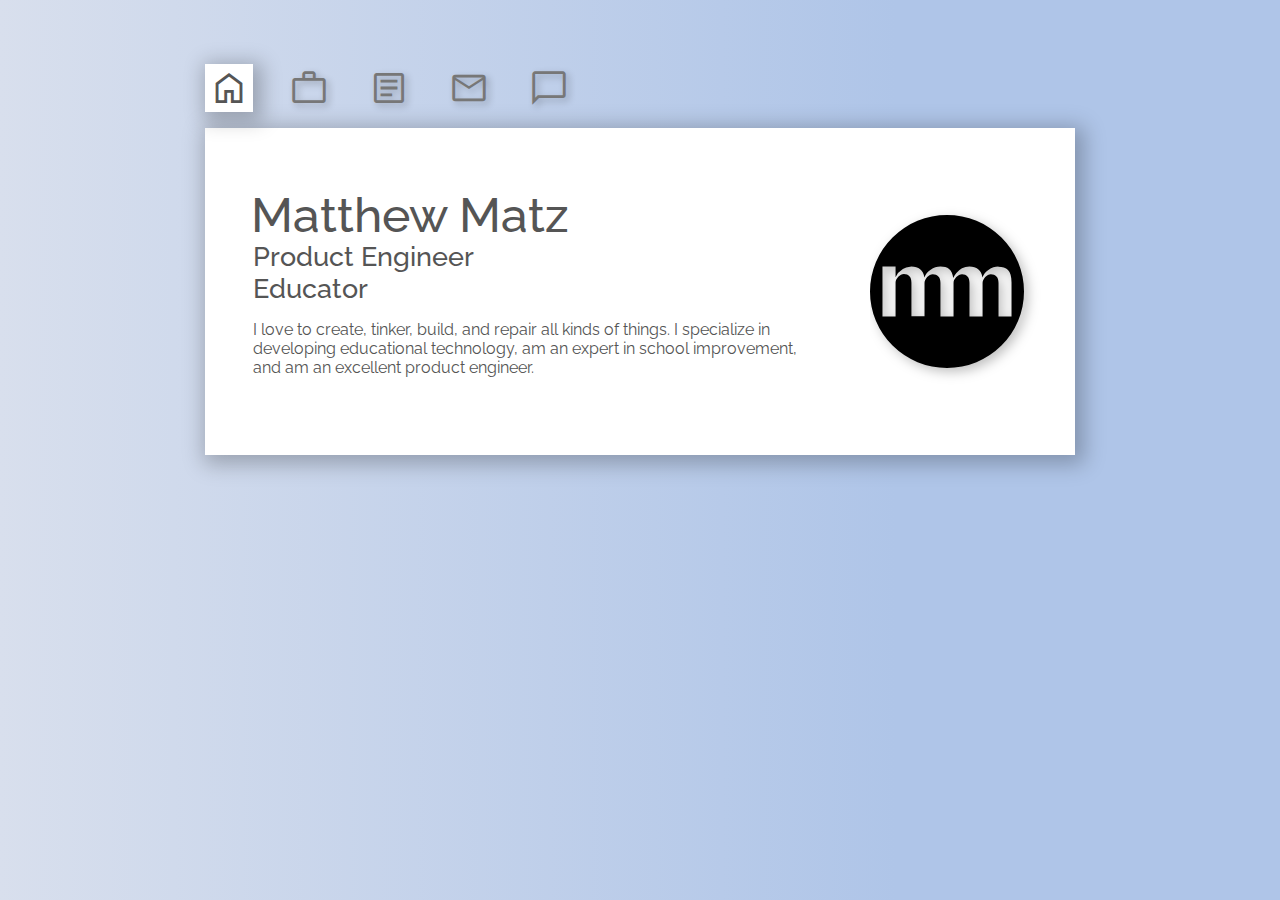
<file: index.html>
<!DOCTYPE html>
<html lang="en">

<head>
    <meta charset="UTF-8">
    <meta name="viewport" content="width=device-width, initial-scale=1.0">
    <meta http-equiv="X-UA-Compatible" content="ie=edge">

    <link rel="icon" href="favicon.svg">
    <link rel=”mask-icon” href=”favicon.svg” color=”#000000">
    <link rel="apple-touch-icon" href="favicon.png">
    <meta name="theme-color" content="#000000">

    <link rel="preconnect" href="https://fonts.googleapis.com">
    <link rel="preconnect" href="https://fonts.gstatic.com" crossorigin>
    <link
        href="https://fonts.googleapis.com/css2?family=Raleway:ital,wght@0,100;0,200;0,300;0,400;0,500;0,600;0,700;0,800;0,900;1,100;1,200;1,300;1,400;1,500;1,600;1,700;1,800;1,900&display=swap"
        rel="stylesheet">
    <link rel="stylesheet"
        href="https://fonts.googleapis.com/css2?family=Material+Symbols+Outlined:opsz,wght,FILL,GRAD@48,400,0,0" />

    <title>Matthew Matz</title>
    <link rel="stylesheet" href="assets/index.css">

    <script src="assets/index.js"></script>

    <script type='text/javascript'>
        window.smartlook||(function(d) {
            var o=smartlook=function(){ 
                o.api.push(arguments)
            },
            h=d.getElementsByTagName('head')[0];
            var c=d.createElement('script');
            o.api=new Array();
            c.async=true;
            c.type='text/javascript';
            c.charset='utf-8';
            c.src='https://web-sdk.smartlook.com/recorder.js';
            h.appendChild(c);
        })(document);

        smartlook('init', '21819a8f5fd224a6cd9628447d43ef643fd88394', { region: 'eu' });
    </script>
</head>

<body>
    <nav>
        <ul>
            <li>
                <button class="material-symbols-outlined selected">home</button>
                <span class="tooltiptext">Home</span>
            </li>
            <li>
                <button class="material-symbols-outlined">work</button>
                <span class="tooltiptext">Work</span>
            </li>
            <li>
                <button class="material-symbols-outlined">article</button>
                <span class="tooltiptext">Resumé</span>
            </li>
            <li>
                <button class="material-symbols-outlined">mail</button>
                <span class="tooltiptext">Contact</span>
            </li>
            <li>
                <button class="material-symbols-outlined">chat_bubble</button>
                <span class="tooltiptext">Socials</span>
            </li>
        </ul>
    </nav>
    <div class="nav-marker"></div>
    <section>
        <div class="center-box">
            <div class="container home">
                <div class="column left">
                    <div class="home-card">
                        <h1>Matthew Matz</h1>
                        <h4>Product Engineer</h4>
                        <h4>Educator</h4>
                        <p>I love to create, tinker, build, and repair all kinds of things. I specialize in developing educational technology, am an expert in school improvement, and am an excellent product engineer.</p>
                    </div>
                </div>
                <div class="column right">

                    <!--<img src="images/matt_clay.png" />-->
                    <img src="favicon.svg"
                        style="shape-rendering:geometricPrecision; width:12vw; filter: drop-shadow(4px 4px 6px rgb(0 0 0 / 0.25));" />
                </div>
            </div>

            <div class="container work hidden">
                <div class="column list">
                    <h2>Projects &amp; Portfolio</h2>
                    <ul>
                        <li aria-roledescription="link" tabindex="0" onclick="linkTo('piper-make.html', false)">
                            <img class="card" src="images/portfolio/piper-make/splash_small.png" />
                            <div class="card-description">
                                <h4>Piper Make</h4>
                                <p>An entire product line for middle school STEM/STEAM classrooms to learn electronics
                                    and coding.</p>
                            </div>
                        </li>
                        <li aria-roledescription="link" tabindex="0" onclick="linkTo('exercise-ui.html', false)">
                            <img class="card" src="images/portfolio/exercise-ui/tablet_display_small.png" />
                            <div class="card-description">
                                <h4>Exercise Machine User Interface</h4>
                                <p>This project uses an ESP32 to host an web page with a timer,
                                    odometer, speedometer, heart rate monitor, track progress and selection, and
                                    pedal resistance in an intuitive interface.</p>
                            </div>
                        </li>
                        <li aria-roledescription="link" tabindex="0" onclick="linkTo('classic-joystick.html', false)">
                            <img class="card" src="images/portfolio/classic-joystick/joystick_small.png" />
                            <div class="card-description">
                                <h4>Upcycled Retro Joystick</h4>
                                <p>This quick little project was a great way to upcycle a thrift-store find.</p>
                            </div>
                        </li>
                        <li aria-roledescription="link" tabindex="0" onclick="linkTo('replacement-sensors.html', false)">
                            <img class="card" src="images/portfolio/replacement-sensors/splash-small.png" />
                            <div class="card-description">
                                <h4>Spoofed Sensor Modules</h4>
                                <p>When you can't get the chips you need, get different chips!  I succeeded in designing physical- and protocol-compatible replacements that actually cost less than the original modules.</p>
                            </div>
                        </li>                        
                        <li aria-roledescription="link" tabindex="0" onclick="linkTo('coming-soon.html', false)">
                            <img class="card" src="images/portfolio/panel-programmer/splash-small.png" />
                            <div class="card-description">
                                <h4>Panel Programming Robot</h4>
                                <p>Programming and testing thousands of modules by hand isn't very much fun, so I built a robot to do it for me.</p>
                            </div>
                        </li>                        
                        <li aria-roledescription="link" tabindex="0"
                            onclick="linkTo('https:\/\/matzelectronics.github.io/taboo-for-three/', true)">
                            <img class="card" src="images/portfolio/taboo-for-three/phone_screen_small.png" />
                            <div class="card-description">
                                <h4>Taboo for Three</h4>
                                <p>A website you can use to make Taboo a three-player game.</p>
                            </div>
                        </li>
                        <li aria-roledescription="link" tabindex="0"
                            onclick="linkTo('https:\/\/www.playpiper.com/pages/piper-computer-kit', true)">
                            <img class="card" src="images/portfolio/pc04/splash_small.png" />
                            <div class="card-description">
                                <h4>Piper Computer Kit v4</h4>
                                <p>The newest revision of the Piper Computer Kit from Piper Learning. Designed to be
                                    cost-eefective and keep or improve all of the features of the previous versions that
                                    made it an amazing STEM learning expereince.</p>
                            </div>
                        </li>
                        <li aria-roledescription="link" tabindex="0"
                            onclick="linkTo('https:\/\/github.com/MatzElectronics/uTerm', true)">
                            <img class="card" src="images/portfolio/u-term/splash_small.png" />
                            <div class="card-description">
                                <h4>&micro;Term</h4>
                                <p>A lightweight JavaScript library that allows you to add a terminal into a website.
                                </p>
                            </div>
                        </li>
                        <li aria-roledescription="link" tabindex="0" onclick="linkTo('garage-shelves.html', false)">
                            <img class="card" src="images/portfolio/garage-shelves/shelves_small.png" />
                            <div class="card-description">
                                <h4>Garage Shelves</h4>
                                <p>Plans for garage or storage shelving that's large, easy to build, and relatively
                                    inexpensive.</p>
                            </div>
                        </li>
                        <li aria-roledescription="link" tabindex="0" onclick="linkTo('https:\/\/www.tindie.com/products/matzelectronics/ch559-usb-host-to-uart-bridge-module/', true)">
                            <img class="card" src="images/portfolio/usb-host-bridge/splash_small.png" />
                            <div class="card-description">
                                <h4>USB Host to UART Bridge Module</h4>
                                <p>A simple way to connect a USB HID device like a keyboard or a mouse to nearly any
                                    microcontroller.</p>
                            </div>
                        </li>
                        <li aria-roledescription="link" tabindex="0" onclick="linkTo('coming-soon.html', false)">
                            <img class="card" src="images/portfolio/fan-light-controller/splash_small.png" />
                            <div class="card-description">
                                <h4>HomeAssistant Fan and Light Controller</h4>
                                <p>A ESP8266- and ATTINY-based module that can be used with HomeAssistant to control a
                                    ceiling fan and lighting.</p>
                            </div>
                        </li>
                        <li aria-roledescription="link" tabindex="0"
                            onclick="linkTo('https:\/\/matzelectronics.github.io/QuestionSets/', true);">
                            <img class="card" src="images/portfolio/question-sets/splash_small.png" />
                            <div class="card-description">
                                <h4>Question Sets</h4>
                                <p>Virtual labs and online practice problems for middle and high school physical science
                                    and computer science.</p>
                            </div>
                        </li>
                        <li aria-roledescription="link" tabindex="0"
                            onclick="linkTo('https:\/\/matzelectronics.github.io/SpaceSims/examples/earth-moon.html?mode=eclipse', true);">
                            <img class="card" src="images/portfolio/earth-moon-simulator/splash_small.png" />
                            <div class="card-description">
                                <h4>Earth-Moon System Simulator</h4>
                                <p>A virtual lab simulation for helping students understand seasons, climate, eclipses,
                                    and lunar phases.</p>
                            </div>
                        </li>
                        <li aria-roledescription="link" tabindex="0" onclick="linkTo('coming-soon.html', false)">
                            <img class="card" src="images/portfolio/canvas-home-page-design/splash_small.png" />
                            <div class="card-description">
                                <h4>Canvas Home Page Template</h4>
                                <p>A home page template for the Canvas LMS that makes it easy for students to navigate
                                    their online classes.</p>
                            </div>
                        </li>
                        <li aria-roledescription="link" tabindex="0" onclick="linkTo('drone-curriculum.html', false)">
                            <img class="card" src="images/portfolio/drone-curriculum/01-indoorSpace.png" />
                            <div class="card-description">
                                <h4>Drone Curriculum</h4>
                                <p>When I was the Education Coordinator at Parallax Inc., I developed a series of lessons to accompany the drone kit they sold at the time.</p>
                            </div>
                        </li>
                        <li aria-roledescription="link" tabindex="0" onclick="linkTo('rti-mti-presentation.html', false)">
                            <img class="card" src="images/portfolio/rti-mti-presentation/pyramid-tiers.png" />
                            <div class="card-description">
                                <h4>RtI/MTI Basics Presentation</h4>
                                <p>As a new principal, I was charged with turning around an elementary school that was already in a grant cohort but was not meeting the expectations outlined in the grant.</p>
                            </div>
                        </li>
                        <li aria-roledescription="link" tabindex="0" onclick="linkTo('assessment-presentation.html', false)">
                            <img class="card" src="images/portfolio/assessment-presentation/feedback-smileys.jpeg" />
                            <div class="card-description">
                                <h4>Assessment Presentation</h4>
                                <p>As a building administrator, I specialized in school turnaround and improvement.  As part of that work, I developed this presentation to help teachers and administrators in our district understand assessment of learning as a whole.</p>
                            </div>
                        </li>
                    </ul>
                </div>
            </div>

            <div class="container resumé hidden">
                <div class="column text resume">
                    <h2>Resumé</h2>

                    <h3>Education:</h3>

                    <h4>Post-Master&apos;s: Professional Administrative Licensure</h4>
                    <h5>Lewis and Clark University</h5>
                    <h6>Portland, OR (2010 - 2013)</h6>
                    <ul>
                        <li>Culturally responsive leadership and community engagement.</li>
                        <li>Human resource investigation, due process, and management.</li>
                        <li>District budgeting, compliance, and contract negotiation.</li>
                    </ul>

                    <h4>Master of Education: School Leadership</h4>
                    <h4>Post-Master&apos;s: Initial Administrative Licensure</h4>
                    <h5>University of Portland</h5>
                    <h6>Portland, OR (7/07)</h6>
                    <ul>
                        <li>Researched the effect of student groupings on learning.</li>
                        <li>Program, curriculum, and intervention design and implementation.</li>
                        <li>Leadership of school-wide initiatives.</li>
                        <li>School finance, school law, and student civil rights.</li>
                    </ul>

                    <h4>Bachelor of Arts: Physics and Chemistry Education</h4>
                    <h5>Concordia College</h5>
                    <h6>Moorhead, MN (12/01)</h6>
                    <ul>
                        <li>Student manager responsible for providing stage and audio services for campus events.</li>
                        <li>Faculty Scholarship recipient.</li>
                        <li>Studied schools and education systems abroad in Northern Europe.</li>
                    </ul>

                    <h3>Professional Experience:</h3>

                    <h4>Product Designer, Lead Software and Hardware Engineer</h4>
                    <h5>Piper Learning Inc.</h5>
                    <h6>San Francisco, CA (8/19 - Present)</h6>
                    <ul>
                        <li>Successfully redesigned the entire product catalog for the company, resulting in improved
                            sales and customer satisfaction.</li>
                        <li>Demonstrated strong problem-solving skills by redesigning the company's flagship product to
                            reduce manufacturing costs while improving functionality and maintaining its original
                            appearance.</li>
                        <li>Created a new product line, Piper Make, based on Raspberry Pi microcontrollers, which
                            generated a reliable revenue stream during the pandemic. Developed a starter kit and 10
                            add-on kits with ongoing development.</li>
                        <li>Pioneered the development of a novel method for programming a microcontroller via a
                            Chromium-based browser, enabling the product to be used without the need for drivers or
                            software installers.</li>
                        <li>Created cost-effective and easily sourceable replacements for impossible-to-source sensor
                            modules using ATTINY MCUs and discrete components, allowing for continued production during
                            the pandemic.</li>
                        <li>Developed custom PCBA modules and sensors that seamlessly integrated with the Piper Make
                            product line, enhancing the user experience.</li>
                        <li>Single-handedly designed and coded over 90% of the Piper Make website/UI, including
                            low-level serial communication APIs and student-facing tutorials.</li>
                        <li>Managed PCBA design, ordering, programming, and testing, ensuring smooth production and
                            delivery of high-quality products.</li>
                        <li>Designed and built a highly efficient robot to program and test full panels of sensor
                            modules, increasing productivity to approximately 2000 modules in a single day.</li>
                    </ul>

                    <h4>Engineering, Computer Science, and Science Teacher</h4>
                    <h5>EDGE Middle School</h5>
                    <h6>Salem, OR (8/20 - Present)</h6>
                    <h4>Computer Science and Physical Science Teacher</h4>
                    <h5>McKay High School</h5>
                    <h6>Salem, OR (8/18 - 6/20)</h6>
                    <ul>
                        <li>Collaborated with fellow teachers and school leadership to successfully transition to fully online instruction at the start of the COVID pandemic. Adapted to a large number of new software services, procedures, and instructional methods in a short amount of time.</li>
                        <li>Contributed as a member of the teacher leadership team to create and build a fully-online program from the ground up, which has quickly become one of the most successful online programs in the state of Oregon.</li>
                        <li>Demonstrated resourcefulness by developing a range of web-based tools, including virtual science labs and attendance tracking software, to improve student learning, staff operations, and efficient use of staff preparation time.</li>
                        <li>Helped fellow teachers improve their Canvas LMS pages and modules to enhance the ease of access and navigation for students and families.</li>
                        <li>Successfully implemented a computer science program within the Engineering Program of Study in partnership with Microsoft TEALS.</li>
                        <li>Collaborated with the 9th grade science team to enhance the quality of formative and summative assessments.</li>
                        <li>Prioritized inclusive practices and ensured a safe and comfortable learning environment, particularly for at-risk and differently-abled students, fostering a supportive and welcoming classroom community.</li>
                    </ul>

                    <h4>Education Coordinator &amp; Software Developer</h4>
                    <h5>Parallax Inc.</h5>
                    <h6>Rocklin, CA (7/15 - 9/18)</h6>
                    <ul>
                        <li>Facilitated training sessions for educators on Parallax robotics and electronics platforms, improving their ability to incorporate these resources in their classroom instruction.</li>
                        <li>Collaborated with state and county-level decision-makers on STEM curriculum development efforts, contributing valuable insights to advance STEM education in the region.</li>
                        <li>Designed and developed the front-end HTML/CSS/JavaScript/Node.js for the BlocklyProp graphical programming language (solo.parallax.com), enhancing the user experience for learners using this platform.</li>
                        <li>Designed and reviewed circuits for student projects, prioritizing repeatability, robustness, and safety to ensure high-quality outcomes.</li>
                        <li>Developed hardware and mechanical components, such as sensor platforms, propeller guards, and product demo cases, as well as servo-based actuators for STEM kits.</li>
                        <li>Developed and maintained C-language libraries for various sensors and modules, improving the functionality and accessibility of these tools for learners.</li>
                        <li>Authored tutorials, reference documentation, and product guides for STEM products and projects, collaborating with guest authors to provide comprehensive resources for educators and students.</li>
                    </ul>

                    <h4>Principal</h4>
                    <h5>Sam Boardman Elementary</h5>
                    <h6>Boardman, OR (8/13 - 7/15)</h6>
                    <h4>Assistant Principal</h4>
                    <h5>Irrigon Jr./Sr. High</h5>
                    <h6>Irrigon, OR (8/08 - 8/13)</h6>
                    <ul>
                        <li>Spearheaded a school-wide intervention program in reading and math that contributed to reversing a 5-year decline in statewide assessment scores, demonstrating your effectiveness in improving student performance.</li>
                        <li>Successfully managed Title I and Title III grants, surpassing prior year's objectives and ensuring that the school met the needs of its diverse student population.</li>
                        <li>Fostered a welcoming climate for students, parents, and staff, establishing a positive culture for the entire school community.</li>
                        <li>Developed and implemented software and data-based decision making strategies to effectively manage student behavior and discipline, resulting in a reduction in problem behaviors.</li>
                        <li>Successfully managed a $30,000/year GEAR-UP grant, bringing valuable technology, field-trips, and opportunities to our school, promoting a college-going culture among all students.</li>
                        <li>Eliminated math classes that tracked students below grade-level, promoting a more equitable and inclusive learning environment for all students.</li>
                        <li>Designed master schedules that minimized conflicts and enabled diverse learning opportunities for students, demonstrating your ability to balance different priorities and optimize resources effectively.</li>
                    </ul>


                    <h4>Physical Science Teacher</h4>
                    <h5>Fremont Middle</h5>
                    <h6>Roseburg, OR (8/03 - 6/08)</h6>

                    <h4>Physics Teacher</h4>
                    <h5>Mazama High</h5>
                    <h6>Klamath Falls, OR (9/02 - 6/03)</h6>
                    <ul>
                        <li>Successfully led my teaching team in implementing the Step Up to Writing Program beyond the Langauge Arts curriculum, resulting in significant improvement in students' writing skills and overall academic performance.</li>
                        <li>Facilitated the development of a comprehensive district-wide literacy program, which was later adopted as a model for other schools in the region. This initiative contributed to our school being recognized as an Oregon Model School.</li>
                        <li>Delivered effective math and study skills curricula to students who were identified as being at high risk for dropping out. My program helped these students to significantly improve their academic performance and gain confidence in their abilities to succeed in school.</li>
                    </ul>
                </div>
            </div>

            <div class="container contact hidden">
                <div class="column list">

                    <iframe
                    id="JotFormIFrame-233201869187158"
                    title="General Inquiry Contact Form"
                    onload="window.parent.scrollTo(0,0)"
                    allowtransparency="true"
                    allowfullscreen="true"
                    allow="geolocation; microphone; camera"
                    src="https://form.jotform.com/233201869187158"
                    frameborder="0"
                    style="min-width:100%;max-width:100%;height:539px;border:none;"
                    scrolling="no"
                  >
                  </iframe>
                  <script type="text/javascript">
                  var ifr = document.getElementById("JotFormIFrame-233201869187158");
                  if (ifr) {
                    var src = ifr.src;
                    var iframeParams = [];
                    if (window.location.href && window.location.href.indexOf("?") > -1) {
                      iframeParams = iframeParams.concat(window.location.href.substr(window.location.href.indexOf("?") + 1).split('&'));
                    }
                    if (src && src.indexOf("?") > -1) {
                      iframeParams = iframeParams.concat(src.substr(src.indexOf("?") + 1).split("&"));
                      src = src.substr(0, src.indexOf("?"))
                    }
                    iframeParams.push("isIframeEmbed=1");
                    ifr.src = src + "?" + iframeParams.join('&');
                  }
                  window.handleIFrameMessage = function(e) {
                    if (typeof e.data === 'object') { return; }
                    var args = e.data.split(":");
                    if (args.length > 2) { iframe = document.getElementById("JotFormIFrame-" + args[(args.length - 1)]); } else { iframe = document.getElementById("JotFormIFrame"); }
                    if (!iframe) { return; }
                    switch (args[0]) {
                      case "scrollIntoView":
                        iframe.scrollIntoView();
                        break;
                      case "setHeight":
                        iframe.style.height = args[1] + "px";
                        if (!isNaN(args[1]) && parseInt(iframe.style.minHeight) > parseInt(args[1])) {
                          iframe.style.minHeight = args[1] + "px";
                        }
                        break;
                      case "collapseErrorPage":
                        if (iframe.clientHeight > window.innerHeight) {
                          iframe.style.height = window.innerHeight + "px";
                        }
                        break;
                      case "reloadPage":
                        window.location.reload();
                        break;
                      case "loadScript":
                        if( !window.isPermitted(e.origin, ['jotform.com', 'jotform.pro']) ) { break; }
                        var src = args[1];
                        if (args.length > 3) {
                            src = args[1] + ':' + args[2];
                        }
                        var script = document.createElement('script');
                        script.src = src;
                        script.type = 'text/javascript';
                        document.body.appendChild(script);
                        break;
                      case "exitFullscreen":
                        if      (window.document.exitFullscreen)        window.document.exitFullscreen();
                        else if (window.document.mozCancelFullScreen)   window.document.mozCancelFullScreen();
                        else if (window.document.mozCancelFullscreen)   window.document.mozCancelFullScreen();
                        else if (window.document.webkitExitFullscreen)  window.document.webkitExitFullscreen();
                        else if (window.document.msExitFullscreen)      window.document.msExitFullscreen();
                        break;
                    }
                    var isJotForm = (e.origin.indexOf("jotform") > -1) ? true : false;
                    if(isJotForm && "contentWindow" in iframe && "postMessage" in iframe.contentWindow) {
                      var urls = {"docurl":encodeURIComponent(document.URL),"referrer":encodeURIComponent(document.referrer)};
                      iframe.contentWindow.postMessage(JSON.stringify({"type":"urls","value":urls}), "*");
                    }
                  };
                  window.isPermitted = function(originUrl, whitelisted_domains) {
                    var url = document.createElement('a');
                    url.href = originUrl;
                    var hostname = url.hostname;
                    var result = false;
                    if( typeof hostname !== 'undefined' ) {
                      whitelisted_domains.forEach(function(element) {
                          if( hostname.slice((-1 * element.length - 1)) === '.'.concat(element) ||  hostname === element ) {
                              result = true;
                          }
                      });
                      return result;
                    }
                  };
                  if (window.addEventListener) {
                    window.addEventListener("message", handleIFrameMessage, false);
                  } else if (window.attachEvent) {
                    window.attachEvent("onmessage", handleIFrameMessage);
                  }
                  </script>
                </div>


            </div>

            <div class="container socials hidden">
                <div class="column list">
                    <h2>Social Media</h2>
                    <ul>
                        <li aria-roledescription="link" tabindex="0"
                            onclick="linkTo('https:\/\/www.linkedin.com/in/matthew-matz/', true)">
                            <div class="icon">
                                <svg xmlns="http://www.w3.org/2000/svg" xml:space="preserve" viewBox="3 4 50 51">
                                    <path fill="#555"
                                        d="M28.35 5.16a24.63 24.63 0 1 0 0 49.25 24.63 24.63 0 0 0 0-49.25zm13.71 36.58a2 2 0 0 1-2.03 1.98H16.61a2 2 0 0 1-2.03-1.98V18.05a2 2 0 0 1 2.03-1.98h23.42a2 2 0 0 1 2.03 1.98v23.7z" />
                                    <path fill="#555"
                                        d="M33.1 26.44a4.12 4.12 0 0 0-3.74 2.06v.04h-.03a.22.22 0 0 0 .03-.04v-1.77H25.2c.05 1.17 0 12.49 0 12.49h4.15v-6.98c0-.37.03-.74.14-1 .3-.75.98-1.53 2.12-1.53 1.5 0 2.1 1.15 2.1 2.83v6.68h4.16v-7.16c0-3.84-2.05-5.62-4.78-5.62zm-12.24-5.73c-1.41 0-2.34.94-2.34 2.16 0 1.2.9 2.16 2.29 2.16h.03c1.44 0 2.34-.96 2.34-2.16-.02-1.22-.9-2.16-2.32-2.16zm-2.1 6.02h4.15v12.48h-4.15z" />
                                </svg>
                            </div>
                            <div class="card-description">
                                <h4>LinkedIn</h4>
                            </div>
                        </li>
                        <li aria-roledescription="link" tabindex="0"
                            onclick="linkTo('https:\/\/github.com/MatzElectronics', true)">
                            <div class="icon">
                                <svg xmlns="http://www.w3.org/2000/svg" xml:space="preserve" viewBox="0 0 512 512">
                                    <path fill="#555" fill-rule="evenodd"
                                        d="M296.13 354.17c49.89-5.89 102.94-24.03 102.94-110.19 0-24.49-8.62-44.45-22.67-59.87 2.27-5.89 9.52-28.11-2.73-58.94 0 0-18.14-5.9-60.76 22.66-18.14-4.98-38.09-8.16-56.68-8.16-19.05 0-39.01 3.18-56.7 8.16-43.08-28.56-61.22-22.66-61.22-22.66-12.24 30.83-4.98 53.05-2.72 58.94-14.06 15.42-22.67 35.38-22.67 59.87 0 86.17 53.05 104.3 102.94 110.2-6.34 5.45-12.24 15.87-14.5 30.38-12.7 5.44-45.82 15.87-65.77-18.6 0 0-11.79-21.3-34-22.66 0 0-22.23-.45-1.82 13.6 0 0 14.96 6.8 24.94 32.65 0 0 13.6 43.08 76.18 29.48v38.54c0 5.9-4.53 12.7-15.86 10.89C96.13 438.98 32.2 354.63 32.2 255.77c0-123.8 100.22-224.02 224.03-224.02 123.35 0 224.02 100.21 223.57 224.02 0 98.86-63.95 182.75-152.83 212.69-11.34 2.26-15.87-4.53-15.87-10.9v-62.11c0-20.87-6.81-34.46-14.97-41.28zM512 256.23C512 114.73 397.26 0 256.23 0 114.73 0 0 114.73 0 256.23 0 397.26 114.73 512 256.23 512 397.26 512 512 397.26 512 256.23z"
                                        clip-rule="evenodd" />
                                </svg>
                            </div>
                            <div class="card-description">
                                <h4>GitHub</h4>
                            </div>
                        </li>
                        <li aria-roledescription="link" tabindex="0"
                            onclick="linkTo('https:\/\/twitter.com/matzElectronics', true)">
                            <div class="icon">
                                <svg xmlns="http://www.w3.org/2000/svg" xml:space="preserve" viewBox="0 0 32 32">
                                    <path fill="#555"
                                        d="M16 0a16 16 0 1 0 0 32 16 16 0 0 0 0-32zm8.44 10.86c-.07.12-.45.56-.86.95-.69.69-.72.76-.72 1.33 0 .88-.42 2.72-.84 3.73a10.8 10.8 0 0 1-4.1 4.82 10.36 10.36 0 0 1-8.05.92c-.87-.28-2.37-.97-2.37-1.1 0-.03.45-.08 1-.1a6.88 6.88 0 0 0 3.3-.92l.66-.4-.76-.25c-1.08-.38-2.05-1.23-2.3-2.04-.07-.26-.05-.28.64-.28h.71l-.6-.3a3.96 3.96 0 0 1-1.68-1.58 4.46 4.46 0 0 1-.44-1.67c.02-.03.28.04.57.14.85.31.96.24.47-.29a3.59 3.59 0 0 1-.76-3.67l.2-.6.82.8a9.98 9.98 0 0 0 5.84 2.89l.62.07-.04-.6a3.56 3.56 0 0 1 2.4-3.58 4.2 4.2 0 0 1 2.15-.05 5 5 0 0 1 1.04.54l.6.41.67-.2c.37-.12.86-.3 1.08-.43.2-.11.4-.17.4-.14 0 .21-.46.93-.84 1.33-.52.56-.37.61.67.24.63-.2.64-.2.52.03z" />
                                </svg>
                            </div>
                            <div class="card-description">
                                <h4>Twitter</h4>
                            </div>
                        </li>
                    </ul>
                </div>
            </div>

        </div>
    </section>

    <script>
        setupIndexPage();
    </script>
</body>

</html>
</file>
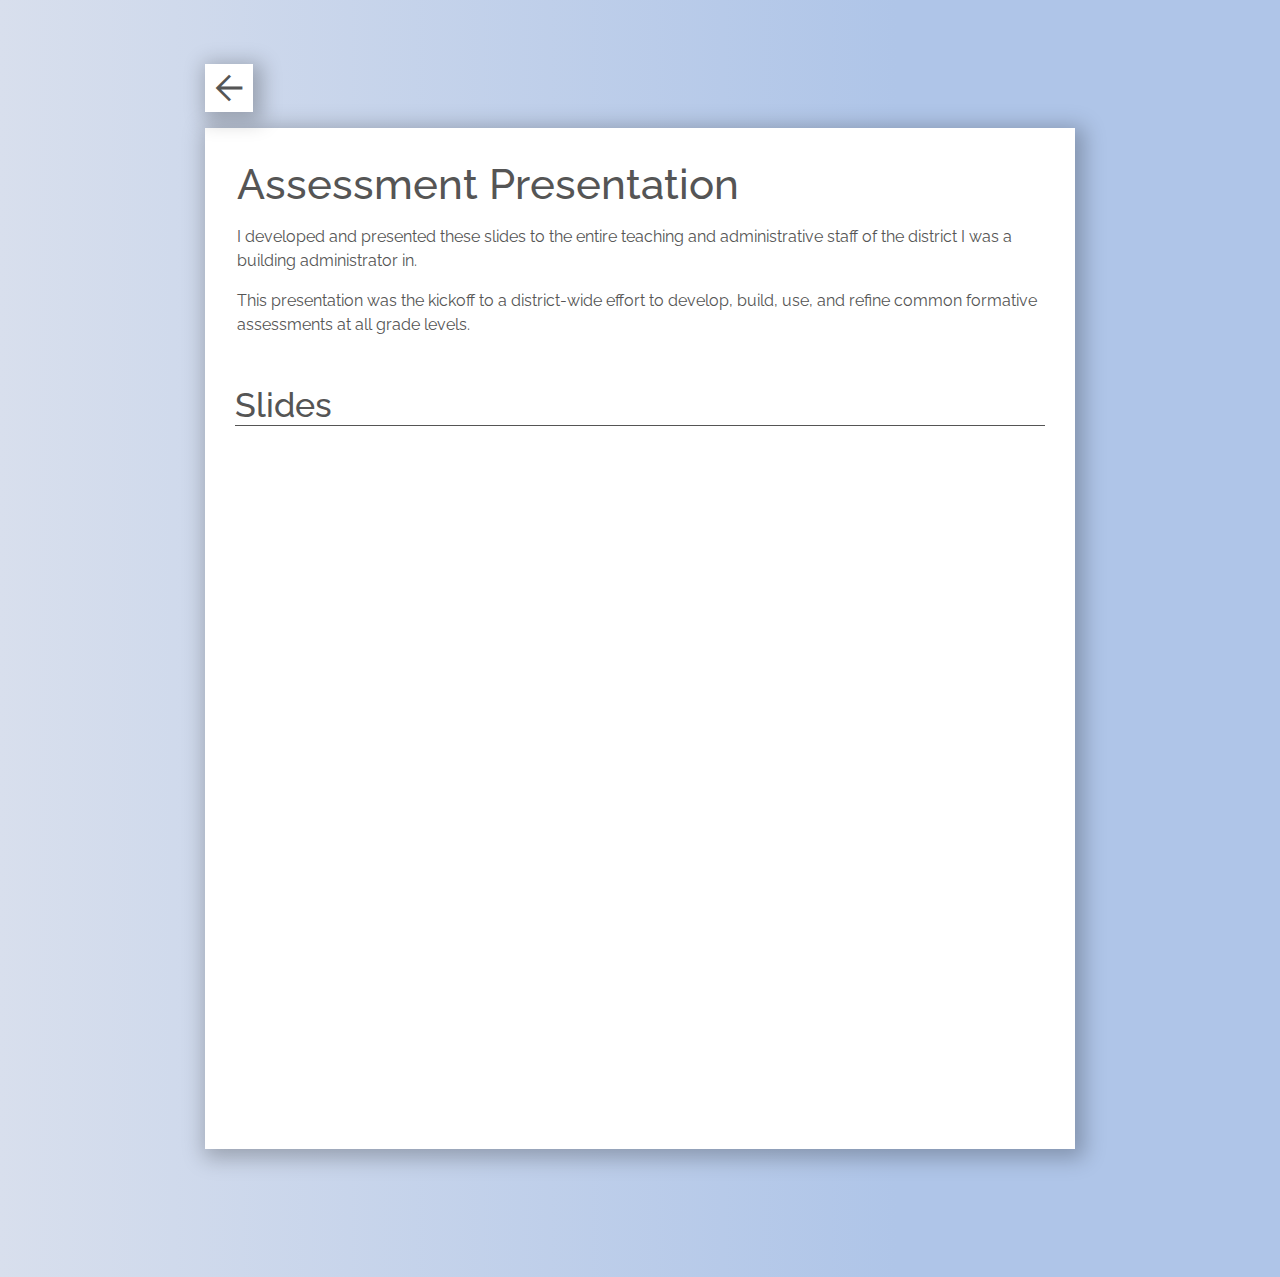
<file: assessment-presentation.html>
<!DOCTYPE html>
<html lang="en">

<head>
    <meta charset="UTF-8">
    <meta name="viewport" content="width=device-width, initial-scale=1.0">
    <meta http-equiv="X-UA-Compatible" content="ie=edge">

    <link rel="icon" href="favicon.svg">
    <link rel=”mask-icon” href=”favicon.svg” color=”#000000">
    <link rel="apple-touch-icon" href="favicon.png">
    <meta name="theme-color" content="#000000">

    <link rel="preconnect" href="https://fonts.googleapis.com">
    <link rel="preconnect" href="https://fonts.gstatic.com" crossorigin>
    <link
        href="https://fonts.googleapis.com/css2?family=Raleway:ital,wght@0,100;0,200;0,300;0,400;0,500;0,600;0,700;0,800;0,900;1,100;1,200;1,300;1,400;1,500;1,600;1,700;1,800;1,900&display=swap"
        rel="stylesheet">
    <link rel="stylesheet"
        href="https://fonts.googleapis.com/css2?family=Material+Symbols+Outlined:opsz,wght,FILL,GRAD@48,400,0,0" />

    <title>Matthew Matz - Assessment Presentation</title>

    <link rel="stylesheet" href="assets/index.css">
    <script src="assets/index.js"></script>

    <script type='text/javascript'>
        window.smartlook||(function(d) {
            var o=smartlook=function(){ 
                o.api.push(arguments)
            },
            h=d.getElementsByTagName('head')[0];
            var c=d.createElement('script');
            o.api=new Array();
            c.async=true;
            c.type='text/javascript';
            c.charset='utf-8';
            c.src='https://web-sdk.smartlook.com/recorder.js';
            h.appendChild(c);
        })(document);

        smartlook('init', '21819a8f5fd224a6cd9628447d43ef643fd88394', { region: 'eu' });
    </script>
</head>

<body>
    <nav>
        <ul>
            <li aria-roledescription="link" tabindex="0" onclick="linkTo('index.html#work', false)">
                <button class="material-symbols-outlined selected">arrow_back</button>
                <span class="tooltiptext">Back</span>
            </li>
        </ul>
    </nav>

    <div class="nav-marker"></div>

    <section>
        <div class="center-box">
            <div class="container">
                <div class="column text">
                    <h2>Assessment Presentation</h2>
                    <p>I developed and presented these slides to the entire teaching and administrative staff of the district I was a building administrator in.</p>
                    <p>This presentation was the kickoff to a district-wide effort to develop, build, use, and refine common formative assessments at all grade levels.</p>
                    <h3>Slides</h3>
                    <iframe src="https://docs.google.com/presentation/d/e/2PACX-1vQw3jvQi7ZGE-V8eqgjAgzix0K0aOUuqiLkOcJoyn4nuz1_qTVeifa68BcYIn1AOXPctzWO8arVbE1U/embed?start=false&loop=false&delayms=3000" frameborder="0" allowfullscreen="true" mozallowfullscreen="true" webkitallowfullscreen="true" style="width: 100%; height: 50vw;"></iframe>
                </div>
            </div>
        </div>
    </section>
</body>

</html>
</file>
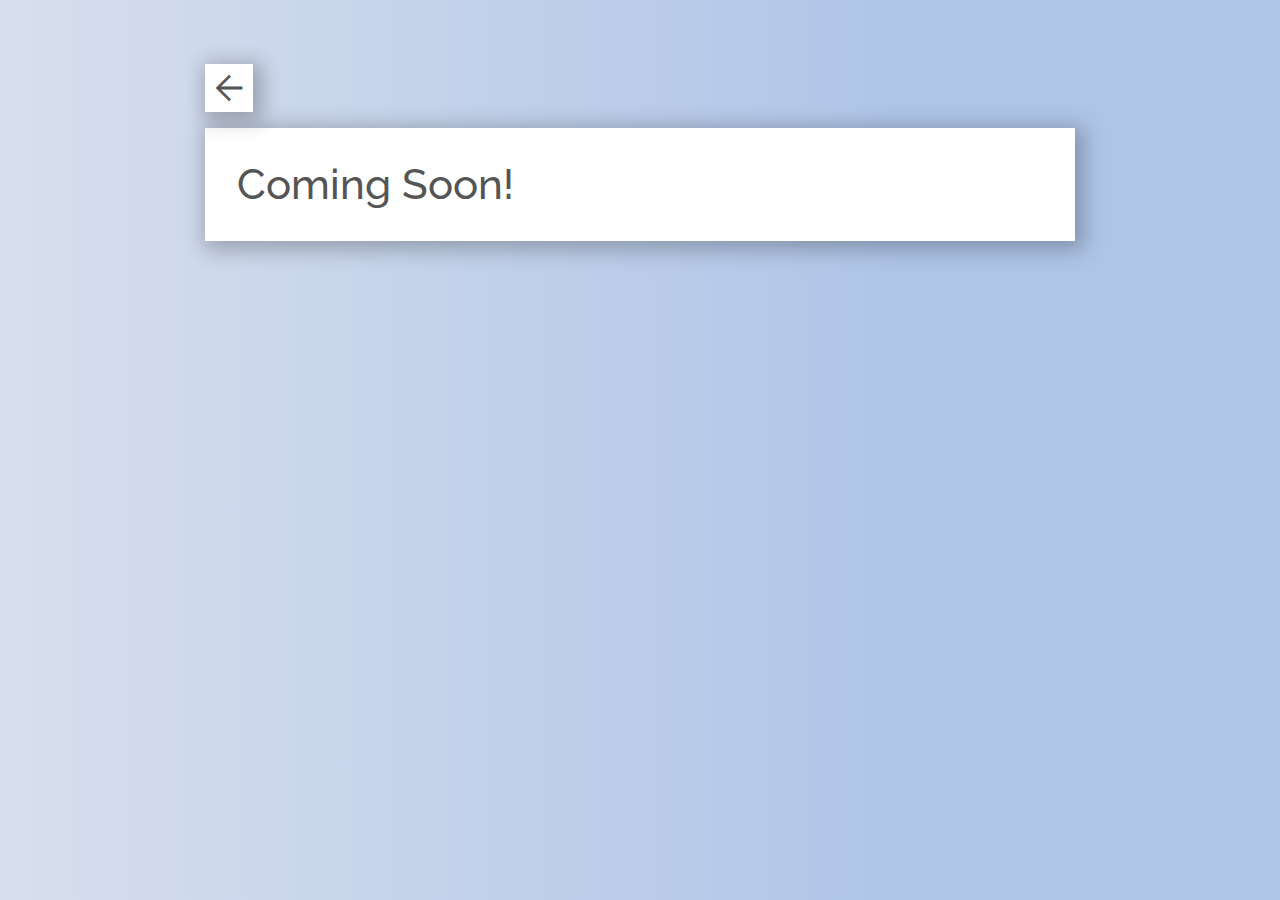
<file: coming-soon.html>
<!DOCTYPE html>
<html lang="en">

<head>
    <meta charset="UTF-8">
    <meta name="viewport" content="width=device-width, initial-scale=1.0">
    <meta http-equiv="X-UA-Compatible" content="ie=edge">

    <link rel="icon" href="favicon.svg">
    <link rel=”mask-icon” href=”favicon.svg” color=”#000000">
    <link rel="apple-touch-icon" href="favicon.png">
    <meta name="theme-color" content="#000000">
    
    <link rel="preconnect" href="https://fonts.googleapis.com">
    <link rel="preconnect" href="https://fonts.gstatic.com" crossorigin>
    <link
        href="https://fonts.googleapis.com/css2?family=Raleway:ital,wght@0,100;0,200;0,300;0,400;0,500;0,600;0,700;0,800;0,900;1,100;1,200;1,300;1,400;1,500;1,600;1,700;1,800;1,900&display=swap"
        rel="stylesheet">
    <link rel="stylesheet"
        href="https://fonts.googleapis.com/css2?family=Material+Symbols+Outlined:opsz,wght,FILL,GRAD@48,400,0,0" />

    <title>Matthew Matz - Project Page</title>

    <link rel="stylesheet" href="assets/index.css">
    <script src="assets/index.js"></script>

    <script type='text/javascript'>
        window.smartlook||(function(d) {
            var o=smartlook=function(){ 
                o.api.push(arguments)
            },
            h=d.getElementsByTagName('head')[0];
            var c=d.createElement('script');
            o.api=new Array();
            c.async=true;
            c.type='text/javascript';
            c.charset='utf-8';
            c.src='https://web-sdk.smartlook.com/recorder.js';
            h.appendChild(c);
        })(document);

        smartlook('init', '21819a8f5fd224a6cd9628447d43ef643fd88394', { region: 'eu' });
    </script>
</head>

<body>
    <nav>
        <ul>
            <li aria-roledescription="link" tabindex="0" onclick="linkTo('index.html#work', false)">
                <button class="material-symbols-outlined selected">arrow_back</button>
                <span class="tooltiptext">Back</span>
            </li>
        </ul>
    </nav>

    <div class="nav-marker"></div>

    <section>
        <div class="center-box">
            <div class="container">
                <div class="column text">
                    <h2>Coming Soon!</h2>
                </div>
            </div>
        </div>
    </section>
</body>

</html>
</file>
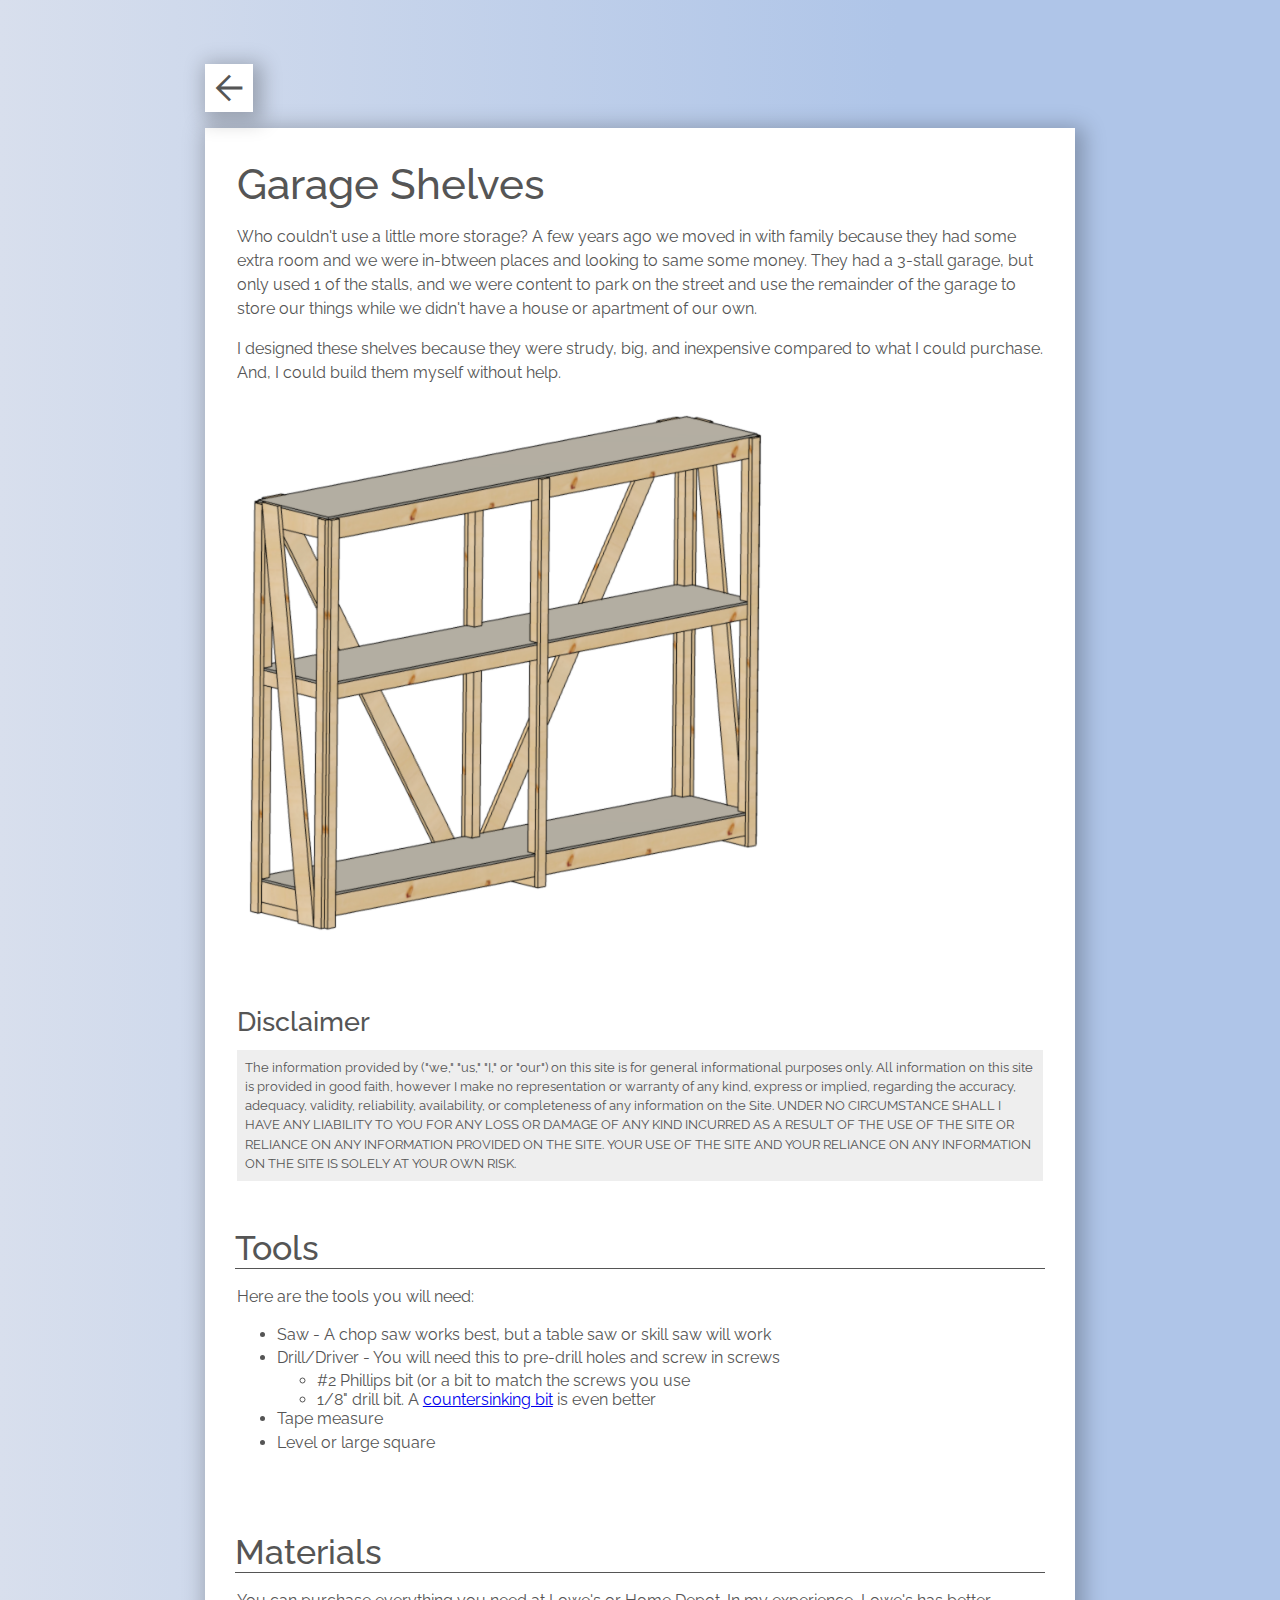
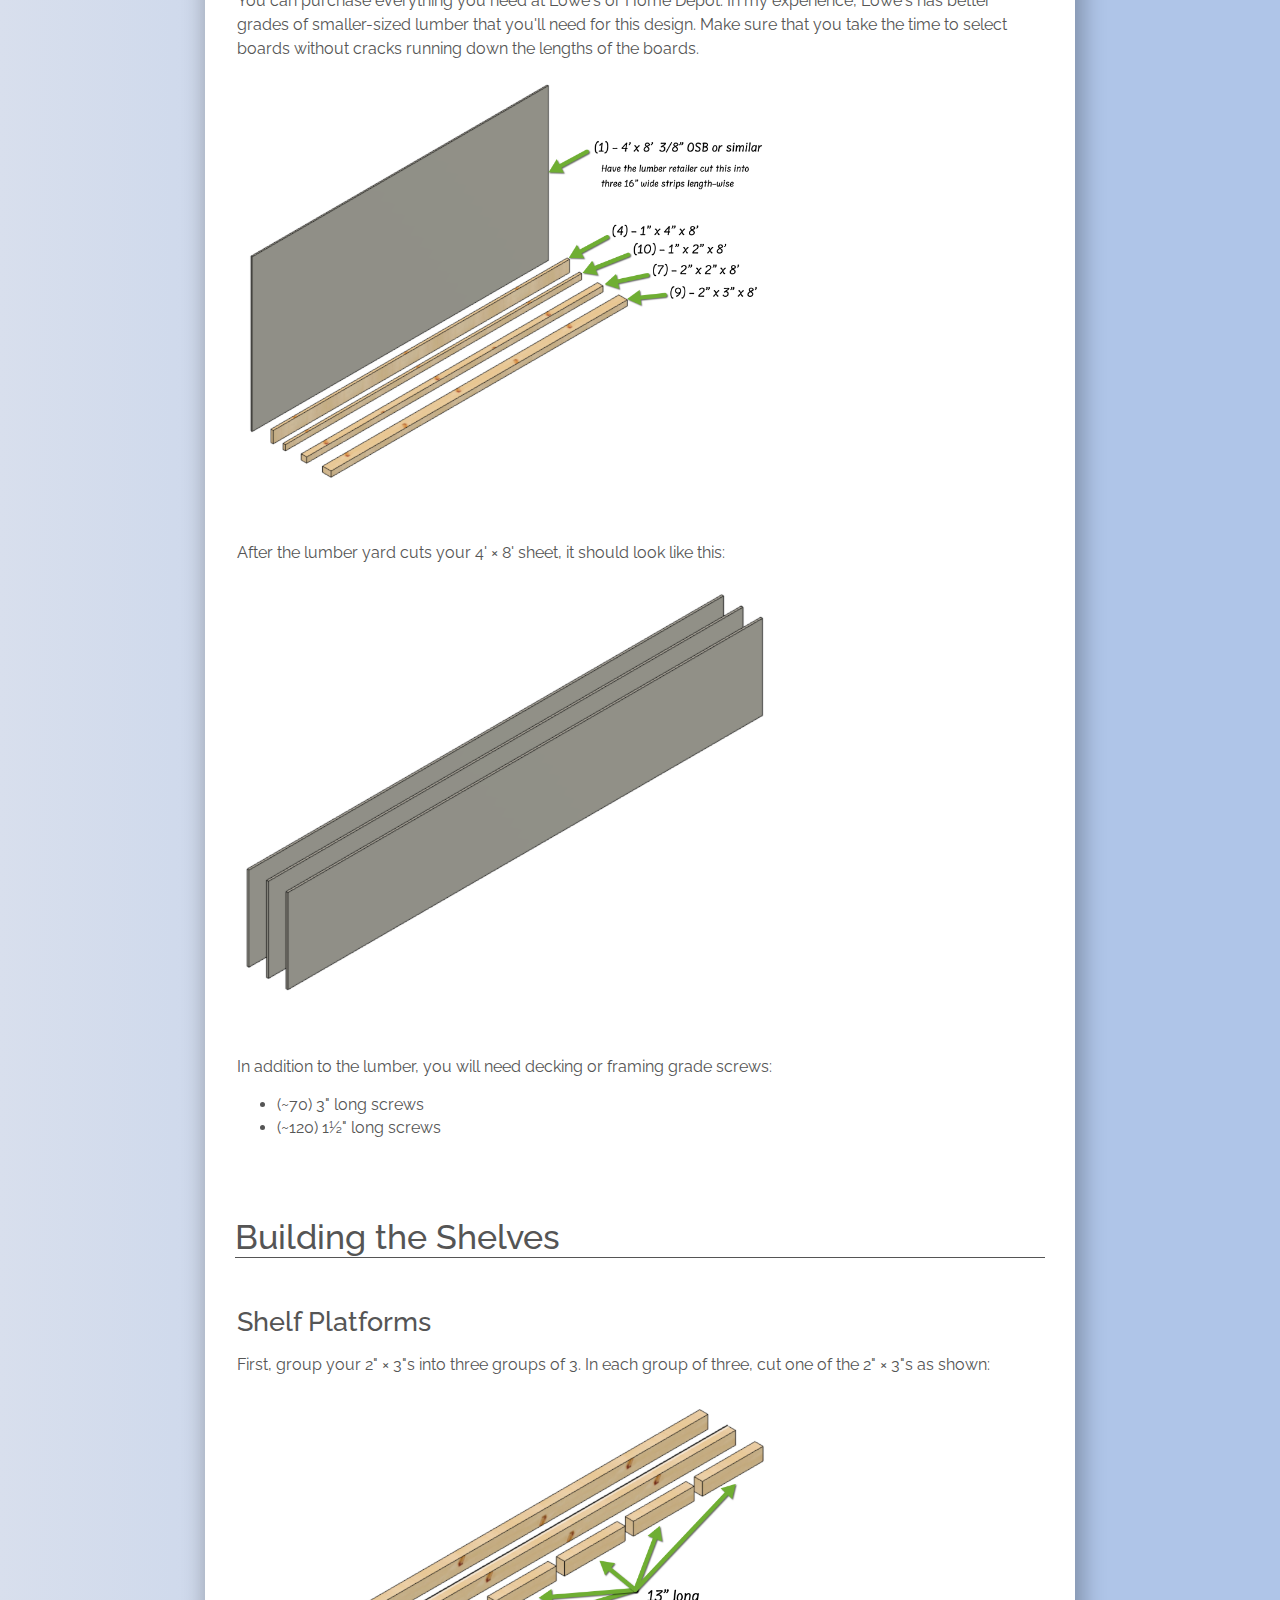
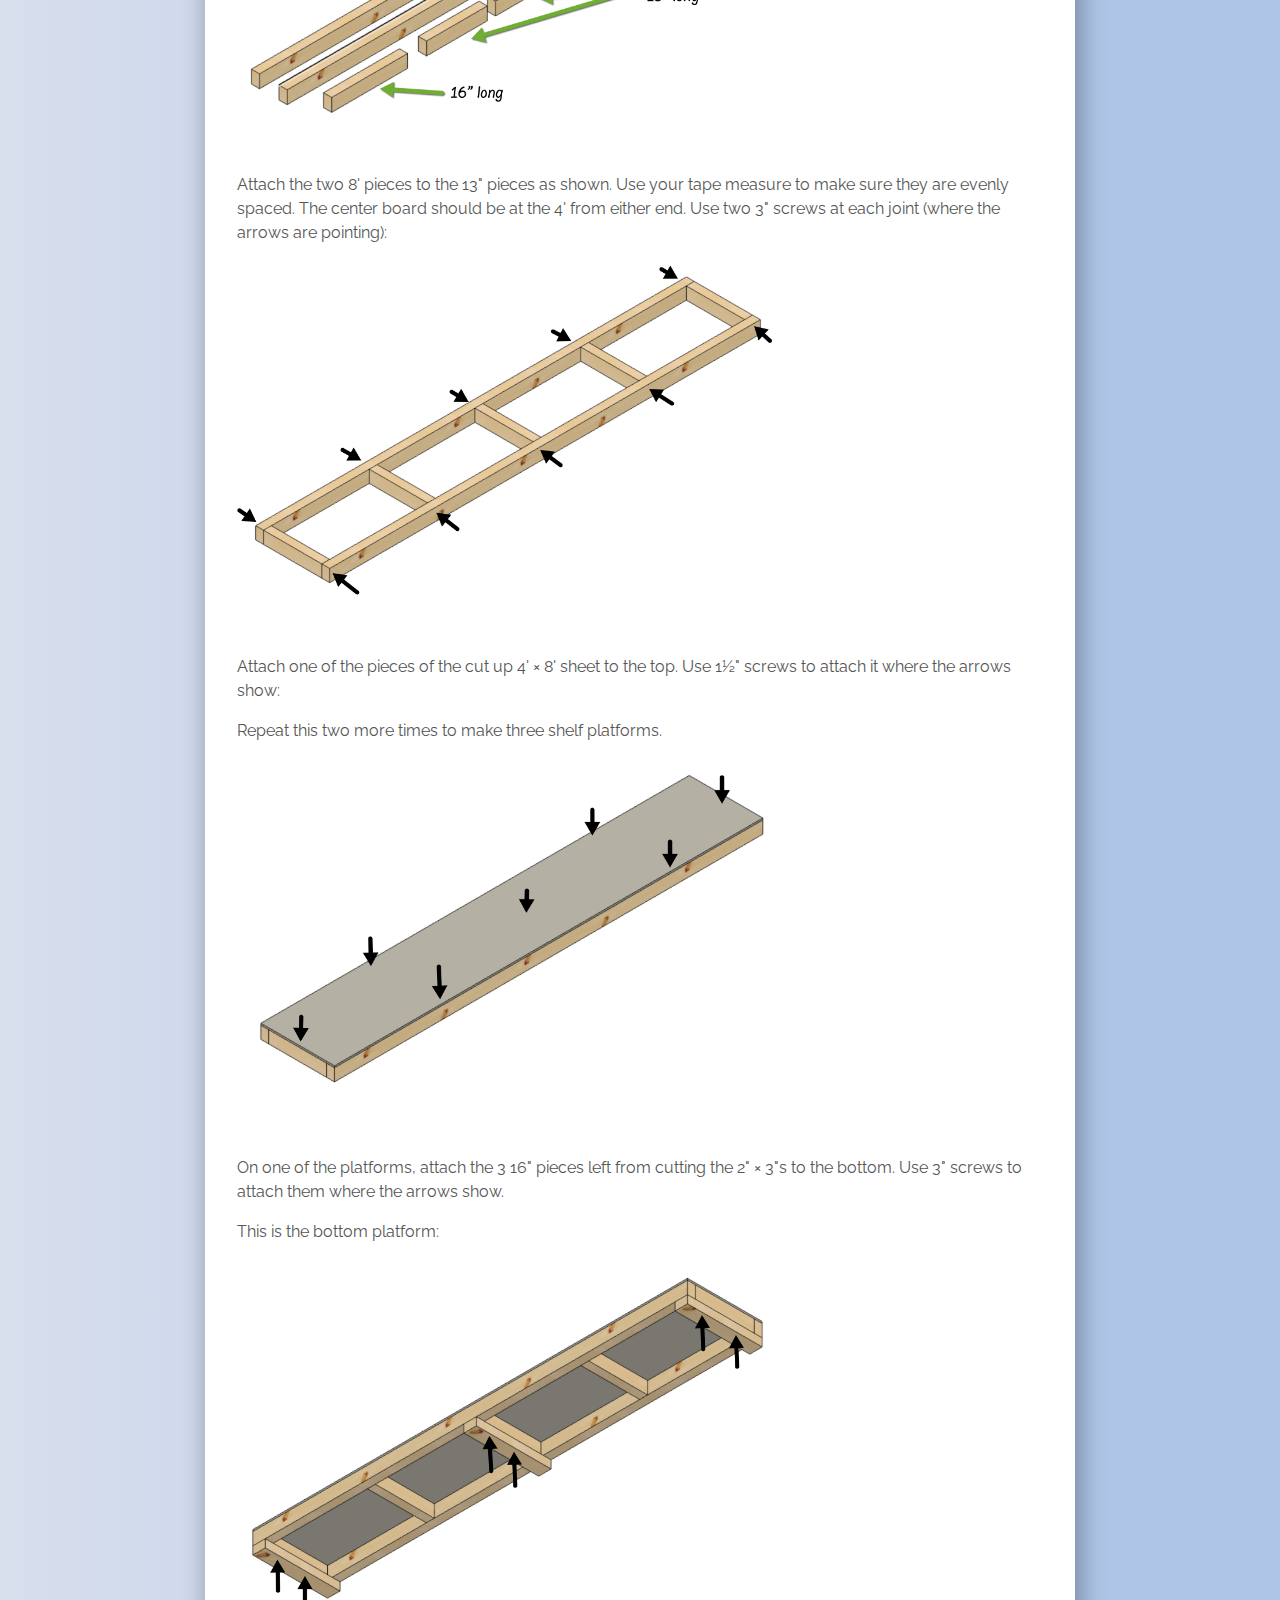
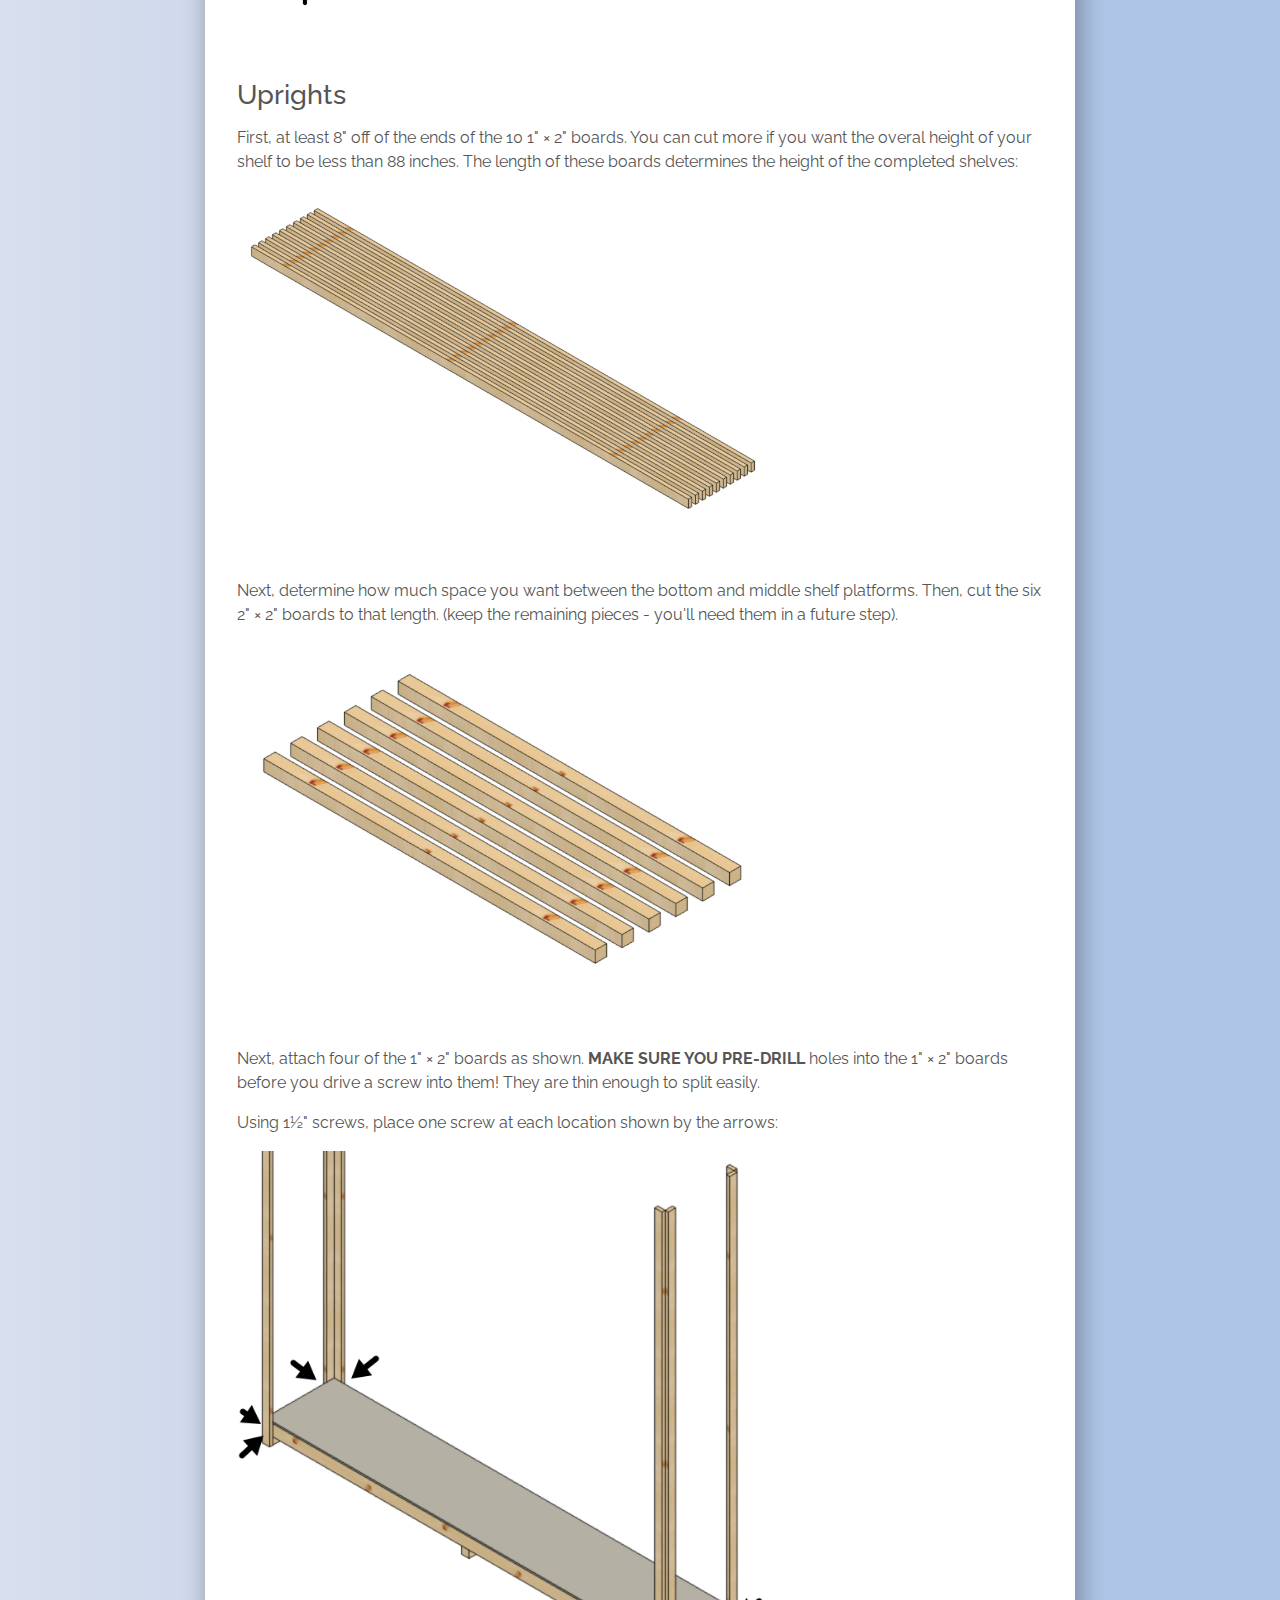
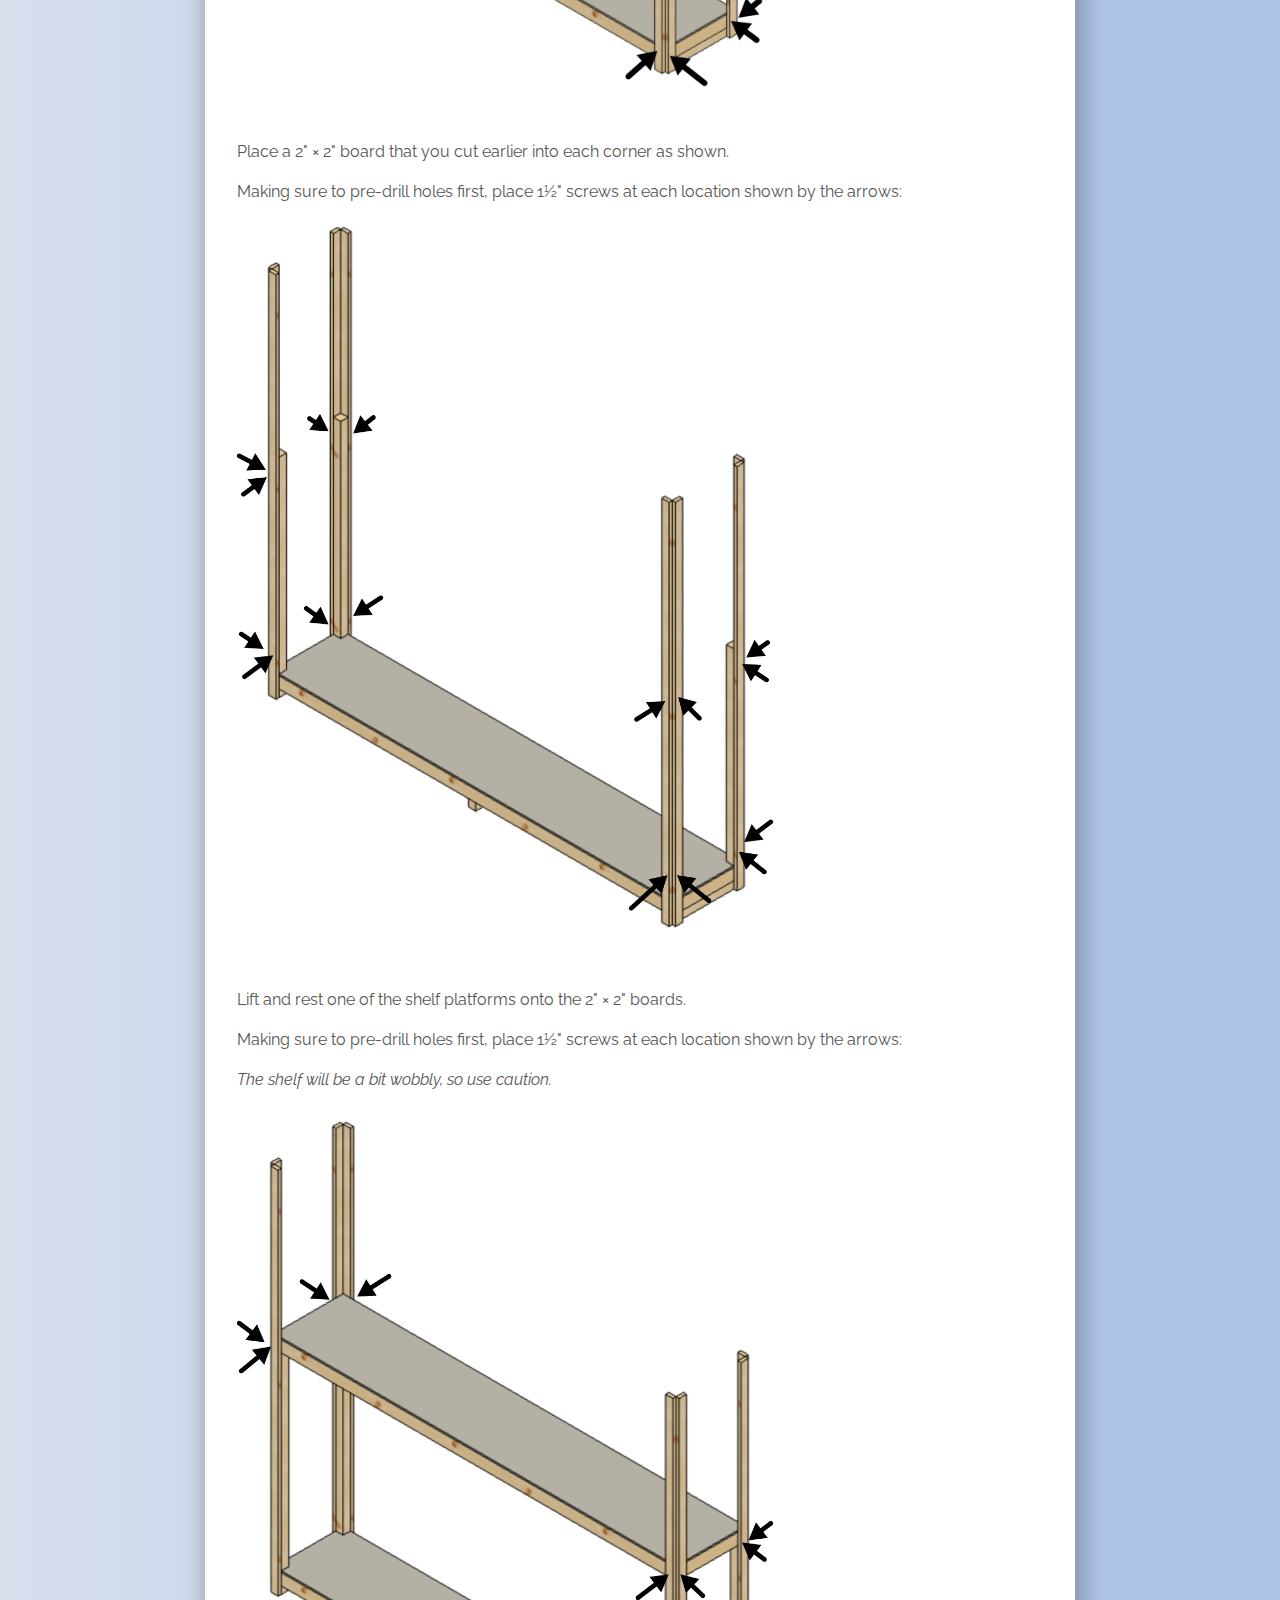
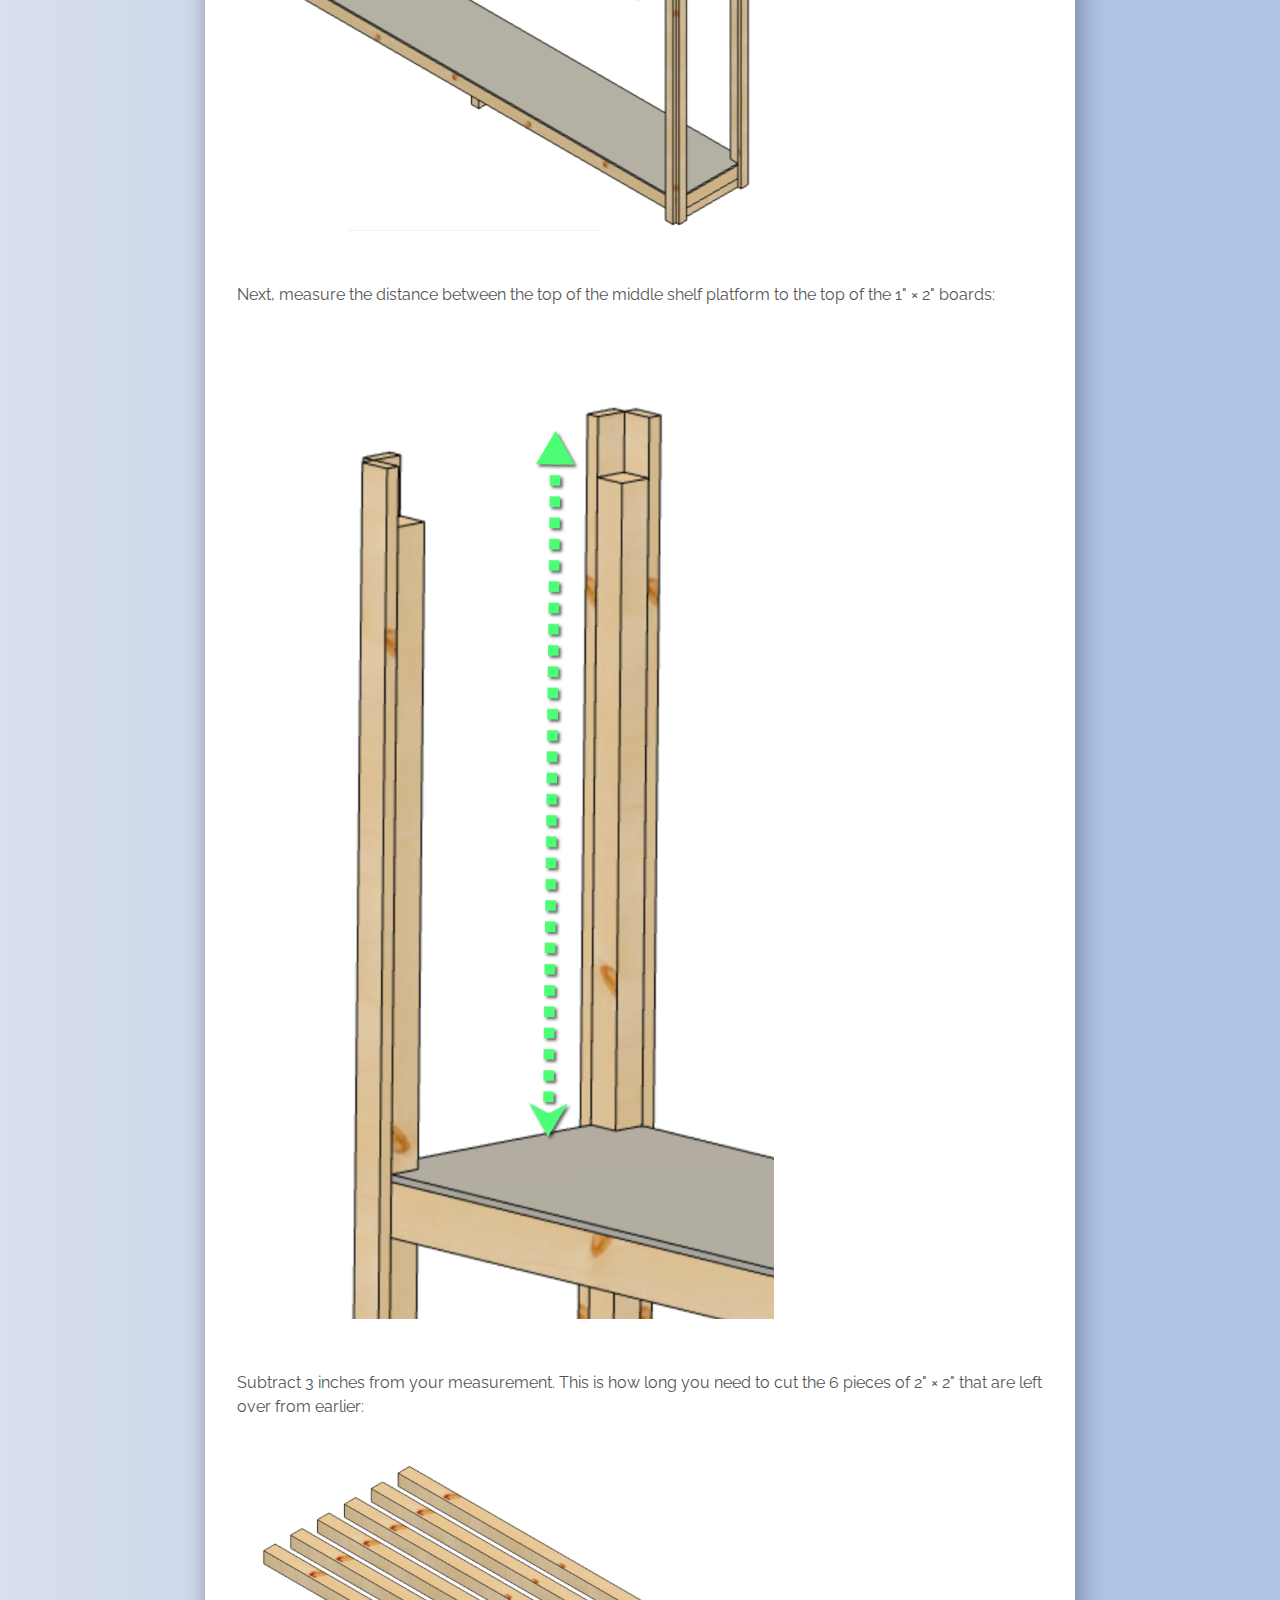
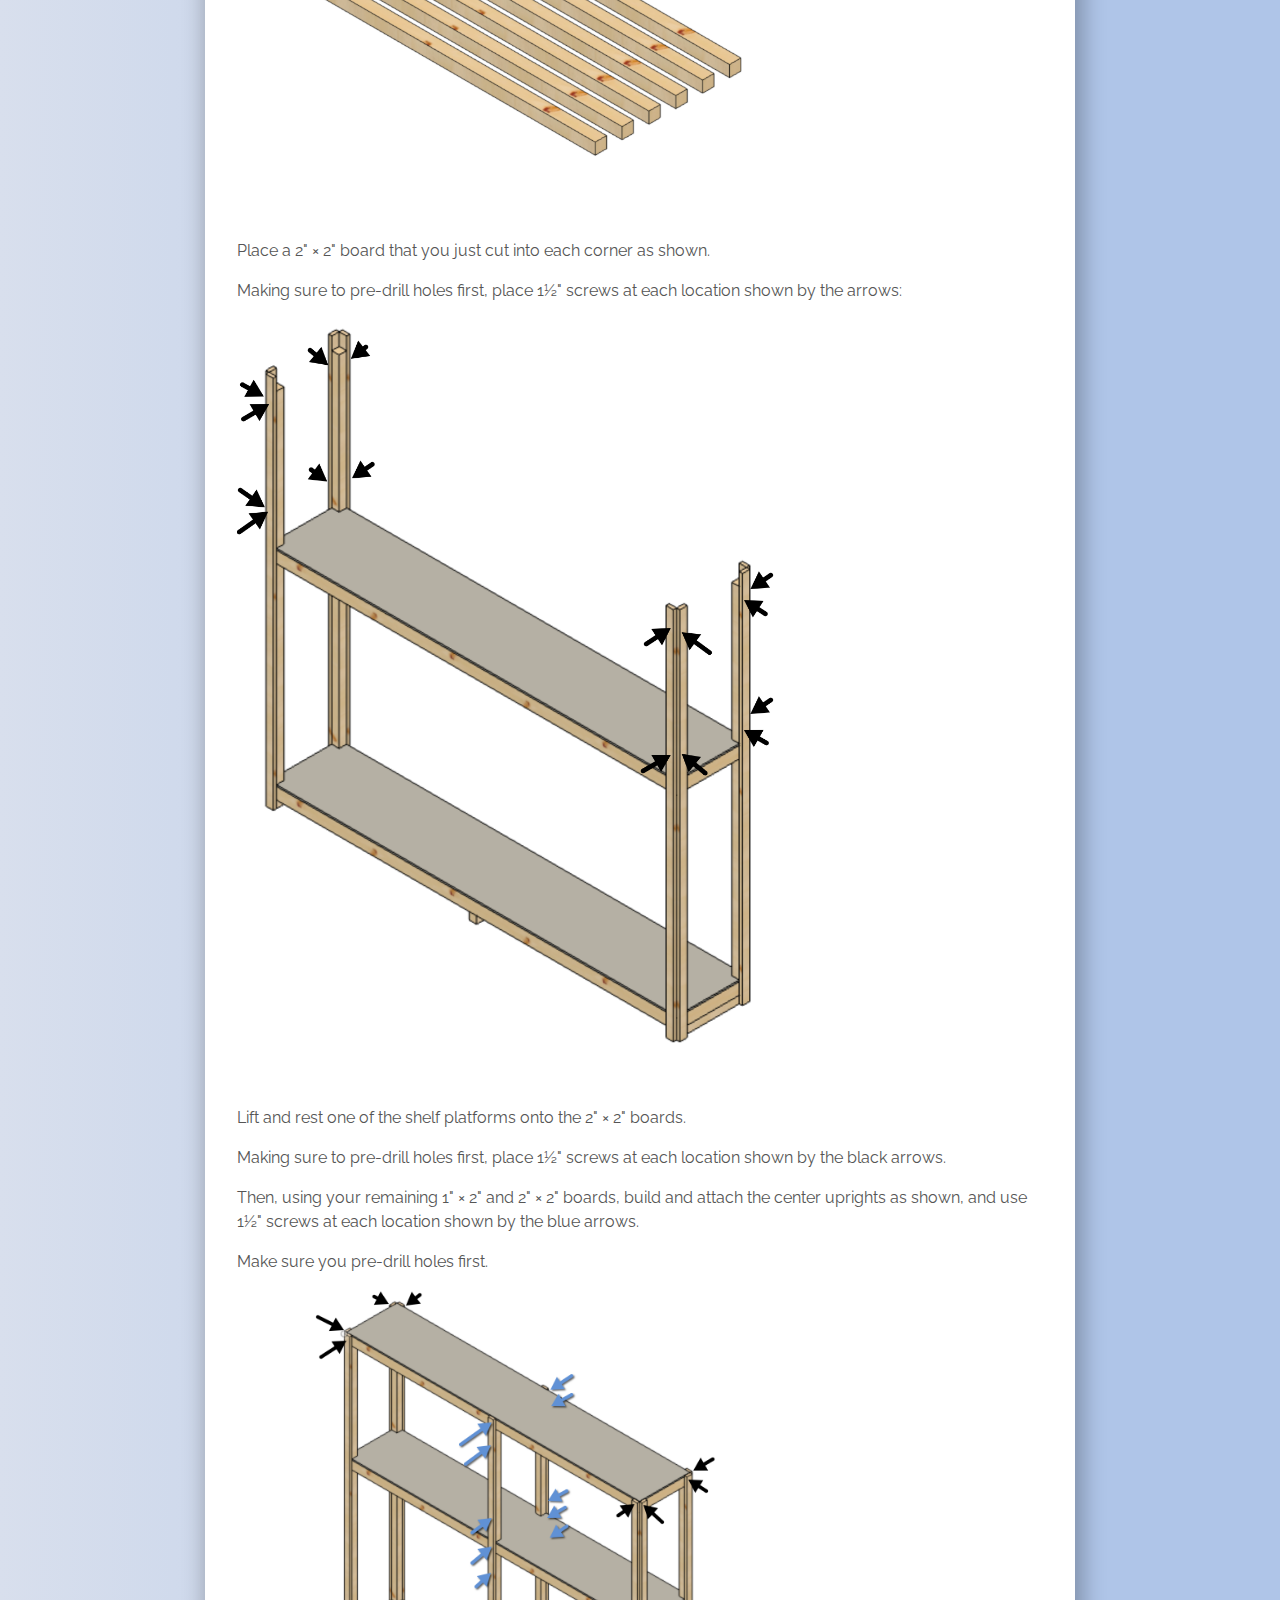
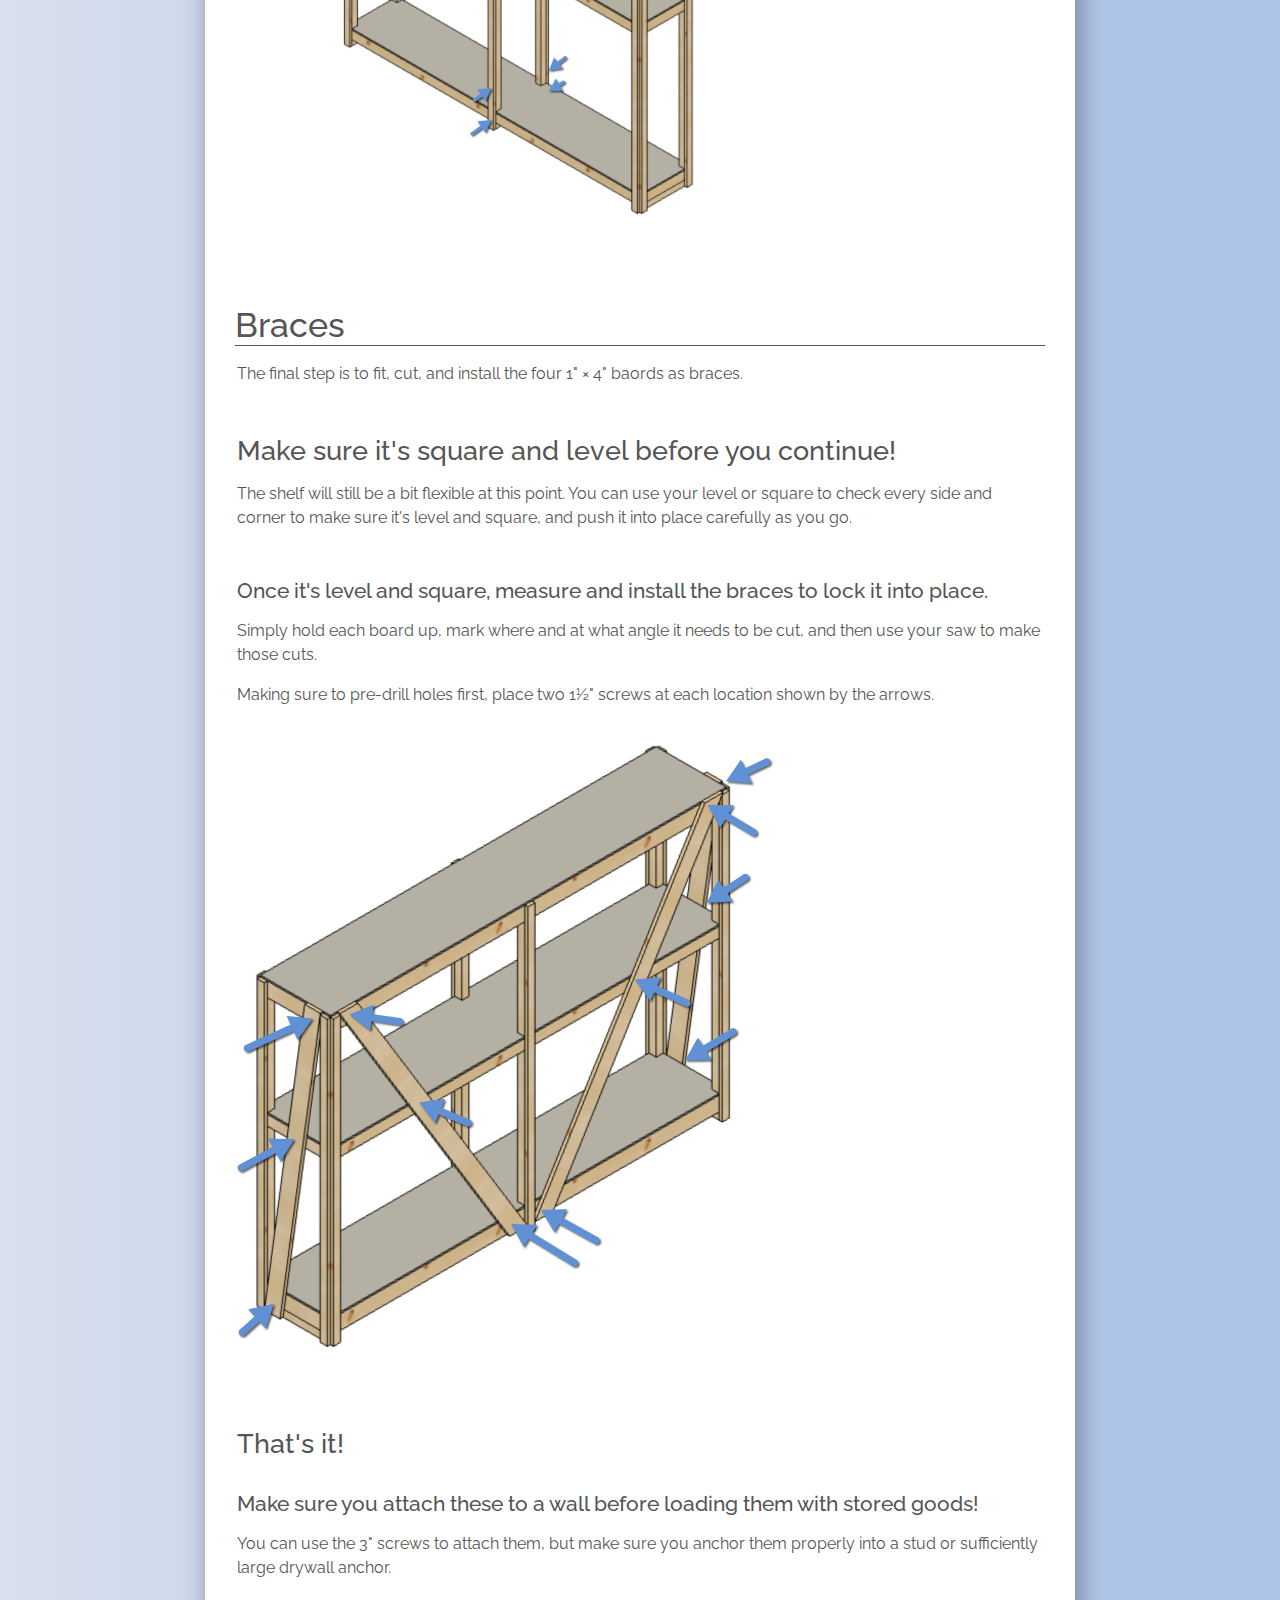
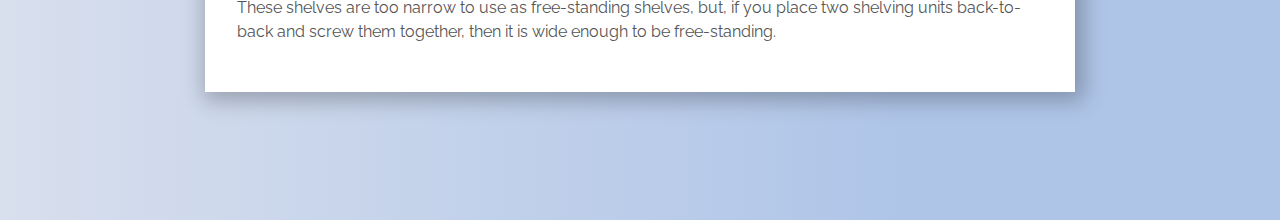
<file: garage-shelves.html>
<!DOCTYPE html>
<html lang="en">

<head>
    <meta charset="UTF-8">
    <meta name="viewport" content="width=device-width, initial-scale=1.0">
    <meta http-equiv="X-UA-Compatible" content="ie=edge">

    <link rel="icon" href="favicon.svg">
    <link rel=”mask-icon” href=”favicon.svg” color=”#000000">
    <link rel="apple-touch-icon" href="favicon.png">
    <meta name="theme-color" content="#000000">

    <link rel="preconnect" href="https://fonts.googleapis.com">
    <link rel="preconnect" href="https://fonts.gstatic.com" crossorigin>
    <link
        href="https://fonts.googleapis.com/css2?family=Raleway:ital,wght@0,100;0,200;0,300;0,400;0,500;0,600;0,700;0,800;0,900;1,100;1,200;1,300;1,400;1,500;1,600;1,700;1,800;1,900&display=swap"
        rel="stylesheet">
    <link rel="stylesheet"
        href="https://fonts.googleapis.com/css2?family=Material+Symbols+Outlined:opsz,wght,FILL,GRAD@48,400,0,0" />

    <title>Matthew Matz - Garage Shelves</title>

    <link rel="stylesheet" href="assets/index.css">
    <script src="assets/index.js"></script>

    <script type='text/javascript'>
        window.smartlook||(function(d) {
            var o=smartlook=function(){ 
                o.api.push(arguments)
            },
            h=d.getElementsByTagName('head')[0];
            var c=d.createElement('script');
            o.api=new Array();
            c.async=true;
            c.type='text/javascript';
            c.charset='utf-8';
            c.src='https://web-sdk.smartlook.com/recorder.js';
            h.appendChild(c);
        })(document);

        smartlook('init', '21819a8f5fd224a6cd9628447d43ef643fd88394', { region: 'eu' });
    </script>
</head>

<body>
    <nav>
        <ul>
            <li aria-roledescription="link" tabindex="0" onclick="linkTo('index.html#work', false)">
                <button class="material-symbols-outlined selected">arrow_back</button>
                <span class="tooltiptext">Back</span>
            </li>
        </ul>
    </nav>

    <div class="nav-marker"></div>

    <section>
        <div class="center-box">
            <div class="container">
                <div class="column text">
                    <h2>Garage Shelves</h2>
                    <p>Who couldn't use a little more storage?  A few years ago we moved in with family because they had some extra room and we were in-btween places and looking to same some money.  They had a 3-stall garage, but only used 1 of the stalls, and we were content to park on the street and use the remainder of the garage to store our things while we didn't have a house or apartment of our own.</p>
                    <p>I designed these shelves because they were strudy, big, and inexpensive compared to what I could purchase.  And, I could build them myself without help.</p>
                    <img src="images/portfolio/garage-shelves/shelf-step-1.png"/>
                    <h4>Disclaimer</h4>
                    <p class="legal">The information provided by ("we," "us," "I," or "our") on this site is for general informational purposes only. All information on this site is provided in good faith, however I make no representation or warranty of any kind, express or implied, regarding the accuracy, adequacy, validity, reliability, availability, or completeness of any information on the Site. UNDER NO CIRCUMSTANCE SHALL I HAVE ANY LIABILITY TO YOU FOR ANY LOSS OR DAMAGE OF ANY KIND INCURRED AS A RESULT OF THE USE OF THE SITE OR RELIANCE ON ANY INFORMATION PROVIDED ON THE SITE. YOUR USE OF THE SITE AND YOUR RELIANCE ON ANY INFORMATION ON THE SITE IS SOLELY AT YOUR OWN RISK.</p>
                    <h3>Tools</h3>
                    <p>Here are the tools you will need:</p>
                    <ul>
                        <li>Saw - A chop saw works best, but a table saw or skill saw will work</li>
                        <li>Drill/Driver - You will need this to pre-drill holes and screw in screws</li>
                            <ul>
                                <li>#2 Phillips bit (or a bit to match the screws you use</li>
                                <li>1/8" drill bit.  A <a href="https://www.amazon.com/DEWALT-DW2711-Replacement-Drill-Countersink/dp/B0000DD6M1/" target="_blank">countersinking bit</a> is even better</li>
                            </ul>
                        <li>Tape measure</li>
                        <li>Level or large square</li>
                    </ul>
                    <h3>Materials</h3>
                    <p>You can purchase everything you need at Lowe's or Home Depot. In my experience, Lowe's has better grades of smaller-sized lumber that you'll need for this design.  Make sure that you take the time to select boards without cracks running down the lengths of the boards.</p>
                    <img src="images/portfolio/garage-shelves/shelf-step-3.png"/>
                    <p>After the lumber yard cuts your 4' &times; 8' sheet, it should look like this:</p>
                    <img src="images/portfolio/garage-shelves/shelf-step-4.png"/>
                    <p>In addition to the lumber, you will need decking or framing grade screws:</p>
                    <ul>
                        <li>(~70) 3" long screws</li>
                        <li>(~120) 1&half;" long screws</li>
                    </ul>
                    <h3>Building the Shelves</h3>
                    <h4>Shelf Platforms</h4>
                    <p>First, group your 2" &times; 3"s into three groups of 3.  In each group of three, cut one of the 2" &times; 3"s as shown:</p>
                    <img src="images/portfolio/garage-shelves/shelf-step-5.png"/>
                    <p>Attach the two 8' pieces to the 13" pieces as shown.  Use your tape measure to make sure they are evenly spaced.  The center board should be at the 4' from either end.  Use two 3" screws at each joint (where the arrows are pointing):</p>
                    <img src="images/portfolio/garage-shelves/shelf-step-6.png"/>
                    <p>Attach one of the pieces of the cut up 4' &times; 8' sheet to the top.  Use 1&half;" screws to attach it where the arrows show:</p>
                    <p>Repeat this two more times to make three shelf platforms.</p>
                    <img src="images/portfolio/garage-shelves/shelf-step-7.png"/>
                    <p>On one of the platforms, attach the 3 16" pieces left from cutting the 2" &times; 3"s to the bottom.  Use 3" screws to attach them where the arrows show.</p>
                    <p>This is the bottom platform:</p>
                    <img src="images/portfolio/garage-shelves/shelf-step-8.png"/>
                    <h4>Uprights</h4>
                    <p>First, at least 8" off of the ends of the 10 1" &times; 2" boards.  You can cut more if you want the overal height of your shelf to be less than 88 inches.  The length of these boards determines the height of the completed shelves:</p>
                    <img src="images/portfolio/garage-shelves/shelf-step-11.png"/>
                    <p>Next, determine how much space you want between the bottom and middle shelf platforms.  Then, cut the six 2" &times; 2" boards to that length. (keep the remaining pieces - you'll need them in a future step).</p>
                    <img src="images/portfolio/garage-shelves/shelf-step-10.png"/>
                    <p>Next, attach four of the 1" &times; 2" boards as shown.  <b>MAKE SURE YOU PRE-DRILL</b> holes into the 1" &times; 2" boards before you drive a screw into them!  They are thin enough to split easily. </p>
                    <p>Using 1&half;" screws, place one screw at each location shown by the arrows:</p>
                    <img src="images/portfolio/garage-shelves/shelf-step-9.png"/>
                    <p>Place a 2" &times; 2" board that you cut earlier into each corner as shown.</p>
                    <p>Making sure to pre-drill holes first, place 1&half;" screws at each location shown by the arrows:</p>
                    <img src="images/portfolio/garage-shelves/shelf-step-12.png"/>
                    <p>Lift and rest one of the shelf platforms onto the 2" &times; 2" boards.</p>
                    <p>Making sure to pre-drill holes first, place 1&half;" screws at each location shown by the arrows:</p>
                    <p><em>The shelf will be a bit wobbly, so use caution.</em></p>
                    <img src="images/portfolio/garage-shelves/shelf-step-13.png"/>
                    <p>Next, measure the distance between the top of the middle shelf platform to the top of the 1" &times; 2" boards:</p>
                    <img src="images/portfolio/garage-shelves/shelf-step-14a.png"/>
                    <p>Subtract 3 inches from your measurement.  This is how long you need to cut the 6 pieces of 2" &times; 2" that are left over from earlier:</p>
                    <img src="images/portfolio/garage-shelves/shelf-step-10.png"/>
                    <p>Place a 2" &times; 2" board that you just cut into each corner as shown.</p>
                    <p>Making sure to pre-drill holes first, place 1&half;" screws at each location shown by the arrows:</p>
                    <img src="images/portfolio/garage-shelves/shelf-step-14.png"/>
                    <p>Lift and rest one of the shelf platforms onto the 2" &times; 2" boards.</p>
                    <p>Making sure to pre-drill holes first, place 1&half;" screws at each location shown by the black arrows.</p>
                    <p>Then, using your remaining 1" &times; 2" and 2" &times; 2" boards, build and attach the center uprights as shown, and use 1&half;" screws at each location shown by the blue arrows.</p>
                    <p>Make sure you pre-drill holes first.</p>
                    <img src="images/portfolio/garage-shelves/shelf-step-15.png"/>
                    <h3>Braces</h3>
                    <p>The final step is to fit, cut, and install the four 1" &times; 4" baords as braces.</p>
                    <h4>Make sure it's square and level before you continue!</h4>
                    <p>The shelf will still be a bit flexible at this point.  You can use your level or square to check every side and corner to make sure it's level and square, and push it into place carefully as you go.</p>
                    <h5>Once it's level and square, measure and install the braces to lock it into place.</h5>
                    <p>Simply hold each board up, mark where and at what angle it needs to be cut, and then use your saw to make those cuts.</p>
                    <p>Making sure to pre-drill holes first, place two 1&half;" screws at each location shown by the arrows.</p>
                    <img src="images/portfolio/garage-shelves/shelf-step-16.png"/>
                    <h4>That's it!</h4>
                    <h5>Make sure you attach these to a wall before loading them with stored goods!</h5>
                    <p>You can use the 3" screws to attach them, but make sure you anchor them properly into a stud or sufficiently large drywall anchor.</p>
                    <p>These shelves are too narrow to use as free-standing shelves, but, if you place two shelving units back-to-back and screw them together, then it is wide enough to be free-standing.</p>
                </div>
            </div>
        </div>
    </section>
</body>

</html>
</file>
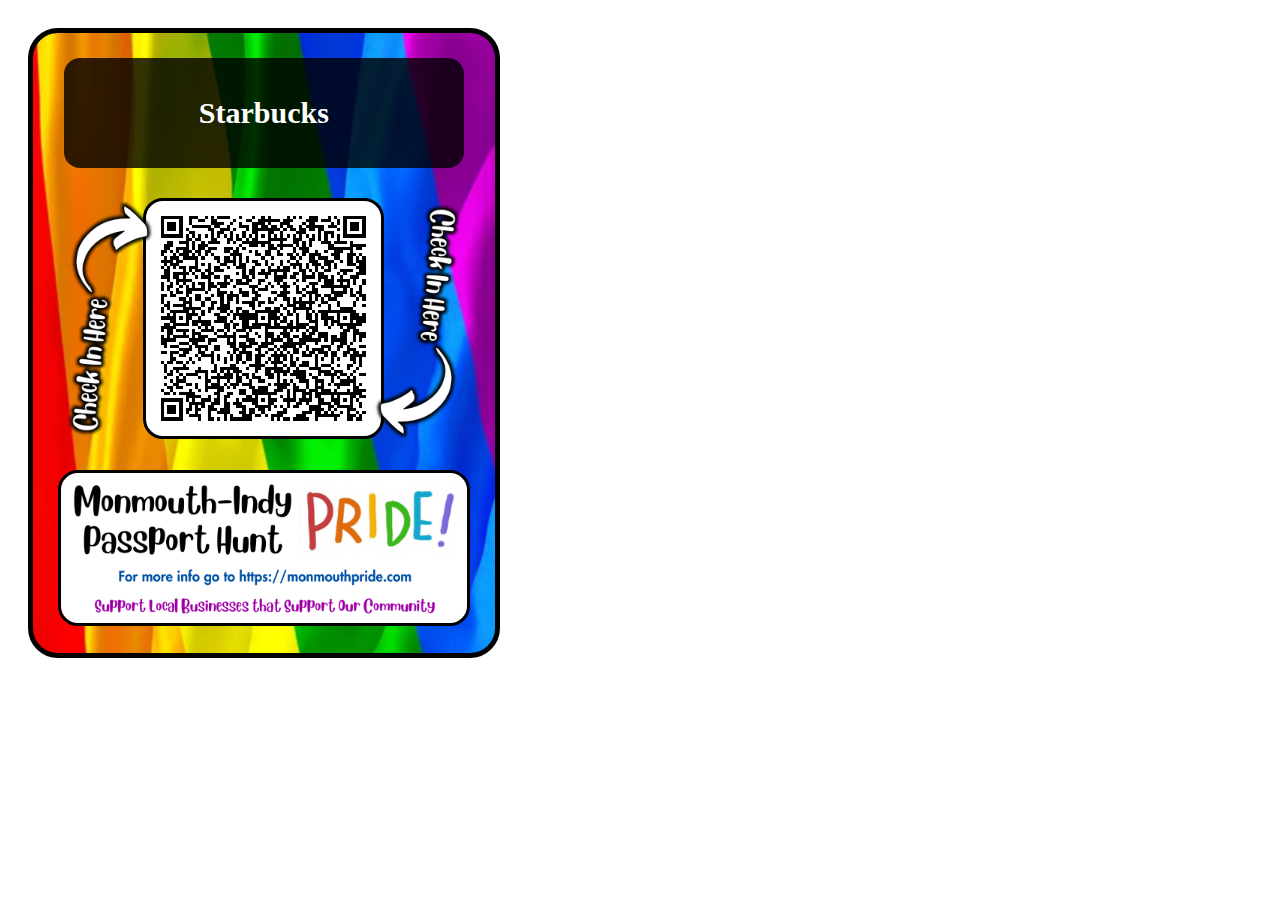
<file: qr-create.html>
<!DOCTYPE html>
<html>
    <head>
        <meta charset="utf-8">
        <meta http-equiv="X-UA-Compatible" content="IE=edge">
        <title>QR Code Generator</title>
        <meta name="description" content="">
        <meta name="viewport" content="width=device-width, initial-scale=1">
        <script src="assets/qrcode.min.js"></script>
        <style>

            @media print {
                .pagebreak {
                    clear: both;
                    page-break-after: always;
                }
            }

            body {
                display: flex;
                flex-direction: row;
                align-items: center;
                flex-wrap: wrap;
            }

            h3 {
                font-family: Lato;
                font-size: 30px;
                text-align: center;
                max-width: 400px;
                width: 100%;
                background: rgba(0,0,0,0.8);
                height: 110px;
                display: flex;
                align-items: center;
                justify-content: center;
                color: white;
                border-radius: 16px;
                margin-top: 0;
            }

            .invert {
                background: rgba(255, 255, 255, 0.8);
                color: #000;
            }

            .qr-container {
                display: flex;
                flex-direction: column;
                align-items: center;
                height: 570px;
                border: 5px solid black;
                margin: 20px;
                padding: 25px;
                border-radius: 30px;
                background: url(assets/flag_vertical.png);
                background-size: cover;
            }

            .qr-code {
                padding: 15px;
                background: white;
                border: 3px solid black;
                border-radius: 20px;
                /* width: 205px; */
            }

            .info-section {
                height: 150px;
                margin-top: 30px;
                border-radius: 20px;
                border: 3px solid black;
            }

            .check-in-here {
                margin-top: -239px;
                width: 400px;
            }


        </style>
    </head>
    <body>


        <script>

            let signupLink = 'https://forms.gle/F1s7jbJYTXQGe2XQ8';
            let linkBase = 'https://docs.google.com/forms/d/e/1FAIpQLScq-H1PpcnHu7CDKUXxUsLxGoYvVONmE73Qa5By9pvihsJvcQ/viewform?usp=pp_url&entry.1736335799=';

            let businessList = [
                /*
                '[b5b] Brew Coffee & Taphouse',
                '[n9m] Fine Pickens',
                '[i3e] Firehouse Fitness',
                '[n4d] Independence Heritage Museum',
                '[i5a] Independence Music',
                '[n9e] Indy Commons',
                '[i8r] Main Street Ice Cream',
                '[a4m] MaMere\'s Guest House',
                '[n7i] Mink\'s Pad Thai',
                '[n8m] Monmouth Library',
                '[o8m] Monmouth Senior Center',
                '[u7k] Mungo\'s',
                '[n0n] New Leaf Tattoo',
                '[o8e] Oven Bird',
                '[p5c] PCL',
                '[t6m] Petals and Vines',
                '[r4e] Prisms Gallery',
                '[t6o] PT Northwest',
                '[r3c] Rick\'s coffee house',
                '[o1o] Rookie\'s Sports Bar',
                '[i4s] Sing Fay Restaurant',
                '[u9t] Sundew Tattoo',
                '[n9t] Tan Republic',
                '[t3y] The Collection (Vintage Antiques)',
                '[t0o] The Thoughts & Gifts Project',
                '[l6s] Valkyrie Wine Tavern',
                '[e7j] Yeasty Beasty',
                */
                '[t7a] Starbucks',
                
            ];

            let vendorList = [
                /*
                '{h7r} Ash Creek Arts',
                '{a9z} Handzy Food',
                */
                '{n4d} Independence Heritage Museum',
                /*
                '{t4a} Kat Hanson Wood Burning',
                '{a7s} Ashlie\'s Confections',
                '{a6g} Paparazzi Jewelry',
                '{a0n} Manic Habit',
                '{m5a} Fem in Stem (WOU)',
                '{e8e} Freedom Center (WOU)',
                '{b7a} Abby\'s House (WOU)',
                '{u1o} WOU Safe Zone',
                '{p2h} Polk County Dems',
                '{p4p} Spendlove Crafts',
                '{s4l} Ashley Bermudez',
                '{a4f} Fairy\'s Fancy',
                '{o5l} Oregon Health Insurance Marketplace',
                '{n5x} Sunflower\'s Closet',
                '{l4r} Glawog Ink',
                '{c1s} Cassy Can Craft ',
                '{y4e} Beyond Slim',
                '{l8k} Flying High Again Flags',
                '{i0a} Witchy Knits',
                '{b2e} Bakerz Dozen',
                '{b6i} PB Jewelry Cooperative',
                '{a3e} SassiGlass',
                '{a1e} Askew Collectibles',
                '{l3a} Palomas Kitchen',
                '{v9i} Vivid Creations PDX',
                '{a0v} Navina Crafts',
                '{s6i} Sapphic Dagger Co.',
                '{o4g} LGBTQ2SIA+ Student Success Grant (WOU)',
                '{h1o} Hopper Gallery',
                '{i3m} Fair Housing Council of Oregon',
                */
                '{l3g} Cylver Linings',
                '{s6n} Stinky Duck Arts',
            ];

            let documentBody = document.querySelector('body');
            let idx = 0;

            function makeCard(business, invert) {
                let parentDiv = document.createElement('div');
                parentDiv.classList.add('qr-container');
                documentBody.append(parentDiv);

                let businessTitle = document.createElement('h3');
                businessTitle.id = 'title-h3-' + idx;
                businessTitle.classList.add('business-title');
                if (invert === true) {
                    businessTitle.classList.add('invert');
                }
                businessTitle.innerText = business.split(invert ? '} ' : '] ')[1];

                parentDiv.append(businessTitle);

                let qrDiv = document.createElement('div');
                qrDiv.id = 'qr-div-' + idx;
                qrDiv.classList.add('qr-code');

                parentDiv.append(qrDiv);

                let qrcode = new QRCode('qr-div-' + idx, {
                    text: linkBase + encodeURIComponent( business ),
                    width: 205,
                    height: 205,
                    colorDark : "#000000",
                    colorLight : "#ffffff",
                    correctLevel : QRCode.CorrectLevel.H
                });

                qrcode.makeCode(linkBase + encodeURIComponent( business ));

                let checkInHereImg = document.createElement('img');
                checkInHereImg.src = 'assets/check-in-here.png';
                checkInHereImg.classList.add('check-in-here');

                parentDiv.append(checkInHereImg);
                
                let signupImg = document.createElement('img');
                signupImg.src = 'assets/event-info.png';
                signupImg.classList.add('info-section');

                parentDiv.append(signupImg);

                let pageBreak = document.createElement('div');
                pageBreak.classList.add('pagebreak');

                documentBody.append(pageBreak);

               idx++;
            }

            businessList.forEach((v) => {makeCard(v, false);});
            //vendorList.forEach((v) => {makeCard(v, true);});
        </script>
    </body>
</html>
</file>
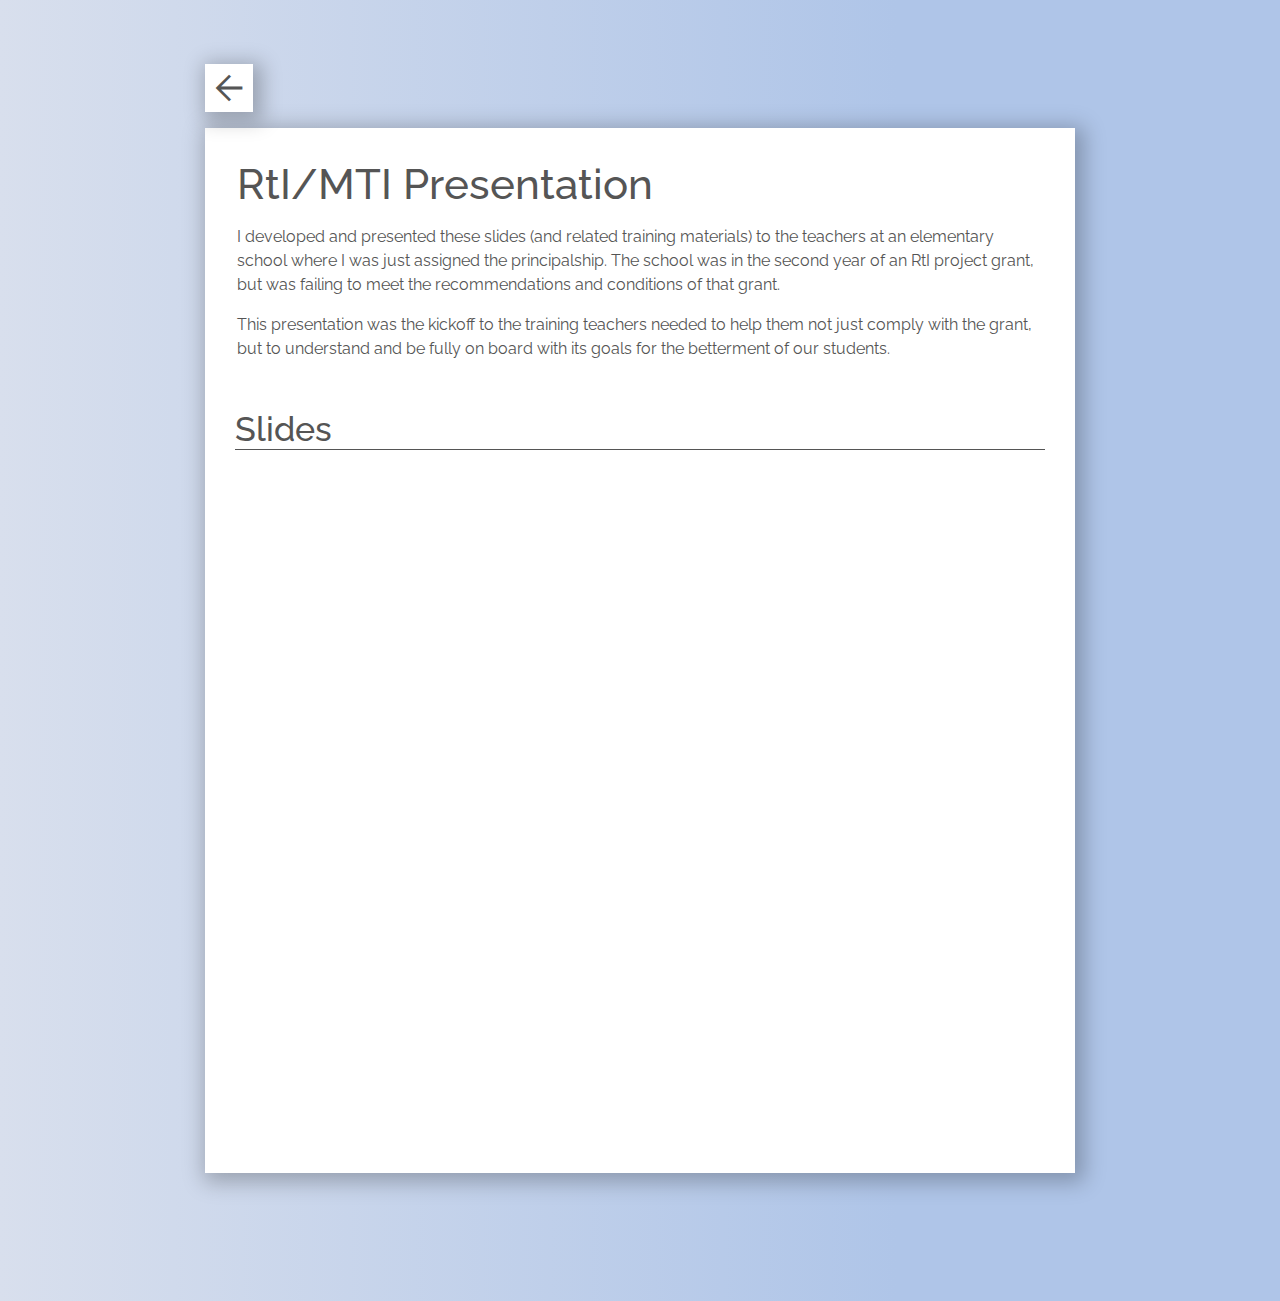
<file: rti-mti-presentation.html>
<!DOCTYPE html>
<html lang="en">

<head>
    <meta charset="UTF-8">
    <meta name="viewport" content="width=device-width, initial-scale=1.0">
    <meta http-equiv="X-UA-Compatible" content="ie=edge">

    <link rel="icon" href="favicon.svg">
    <link rel=”mask-icon” href=”favicon.svg” color=”#000000">
    <link rel="apple-touch-icon" href="favicon.png">
    <meta name="theme-color" content="#000000">

    <link rel="preconnect" href="https://fonts.googleapis.com">
    <link rel="preconnect" href="https://fonts.gstatic.com" crossorigin>
    <link
        href="https://fonts.googleapis.com/css2?family=Raleway:ital,wght@0,100;0,200;0,300;0,400;0,500;0,600;0,700;0,800;0,900;1,100;1,200;1,300;1,400;1,500;1,600;1,700;1,800;1,900&display=swap"
        rel="stylesheet">
    <link rel="stylesheet"
        href="https://fonts.googleapis.com/css2?family=Material+Symbols+Outlined:opsz,wght,FILL,GRAD@48,400,0,0" />

    <title>Matthew Matz - RtI/MTI Presentation</title>

    <link rel="stylesheet" href="assets/index.css">
    <script src="assets/index.js"></script>
</head>

<body>
    <nav>
        <ul>
            <li aria-roledescription="link" tabindex="0" onclick="linkTo('index.html#work', false)">
                <button class="material-symbols-outlined selected">arrow_back</button>
                <span class="tooltiptext">Back</span>
            </li>
        </ul>
    </nav>

    <div class="nav-marker"></div>

    <section>
        <div class="center-box">
            <div class="container">
                <div class="column text">
                    <h2>RtI/MTI Presentation</h2>
                    <p>I developed and presented these slides (and related training materials) to the teachers at an elementary school where I was just assigned the principalship.  The school was in the second year of an RtI project grant, but was failing to meet the recommendations and conditions of that grant.</p>
                    <p>This presentation was the kickoff to the training teachers needed to help them not just comply with the grant, but to understand and be fully on board with its goals for the betterment of our students.</p>
                    <h3>Slides</h3>
                    <iframe src="https://docs.google.com/presentation/d/e/2PACX-1vRiY90_XBvvKdX1stImp2Y6yuT2NCGZGA2XNBDNw4rO2De5Q_it53-2mFIIPR6LpA/embed?start=false&loop=false&delayms=3000" frameborder="0" allowfullscreen="true" mozallowfullscreen="true" webkitallowfullscreen="true" style="width: 100%; height: 50vw;"></iframe>
                </div>
            </div>
        </div>
    </section>
</body>

</html>
</file>
<file: assets/index.css>
* {
    font-family: 'Raleway', sans-serif;
    border-collapse: collapse;
}

code *,
pre * {
    font-family: 'Source Code Pro', monospace;
}
code {
    font-size: 80%;
}
.hljs-comment, .hljs-quote {
    font-family: 'Raleway', sans-serif;
    color: rgb(76, 134, 134) !important; 
}

html {
    height: 100%;
    width: 100vw;
}

body {
    margin: 0;
    overflow-x: hidden;
    background: rgb(175 197 232);
    background: linear-gradient(270deg, rgb(175 197 232) 30%, rgb(216 223 237) 100%);
    background-size: cover;
    color: #555;
    display: flex;
    justify-content: center;
}

h1,
h2,
h3,
h4,
h5,
h6 {
    margin: 0;
}


h5 {
    font-size: 1.3rem;
    font-weight: 500;
}

h4 {
    font-size: 1.7rem;
    font-weight: 500;
}

h3 {
    /* font-weight: 300; */
    font-size: 2.1rem;
    font-weight: 400;
    /* line-height: 32px; */
}

h2 {
    /* font-weight: 300; */
    font-size: 2.6rem;
    font-weight: 500;
    /* line-height: 32px; */
}

h1 {
    font-weight: 500;
    font-size: 3rem;
    margin-left: -2px;
    line-height: 50px;
}

section {
    display: flex;
    padding: 8rem 0;
}

.center-box {
    margin: 0;
    padding: 0;
    background: #fff;
    display: flex;
    flex-direction: row;
    box-shadow: 4px 4px 20px 5px rgb(0 0 0 / 25%);
    transition: all 1s ease-in-out;
}

.container {
    display: flex;
}

.container.home {
    height: calc(calc(30vh + 30vw) / 2);
}

.column {
    width: 68vw;
    display: flex;
    align-content: center;
    align-items: center;
}

.column.left {
    width: 52vw;
    justify-content: center;
    font-size: xxx-large;
}

.column.right {
    width: 16vw;
    overflow: hidden;
}

.column.list,
.column.text {
    flex-direction: column;
    align-items: flex-start;
    width: calc(68vw - 4rem);
    padding: 2rem;
}

.column.text:not(.resume) h3,
.column.text:not(.resume) h4,
.column.text:not(.resume) h5 {
    padding-top: 2rem;
}

.column.text>p {
    line-height: 1.5rem;
}

.column.text>img,
.column.text>pre,
.column.text>iframe {
    margin-bottom: 2rem;
}

.column.list>ul {
    margin: 0;
}

.column.text {
    display: block;
}

.column.right img {
    /* margin-top: 27vw; */
    /* width: 21vw; */
    width: 17vw;
}

.home-card {
    padding: 3rem;
}

.home-card>p {
    font-size: 1rem;
}

.holder {
    height: 20vh;
    width: 68vw;
}

nav {
    position: absolute;
    top: 3rem;
    left: calc(16vw - 1rem);
    z-index: 10;
}

.nav-marker {
    position: absolute;
    background: #fff;
    width: 3rem;
    height: 3rem;
    top: 4rem;
    left: 16vw;
    box-shadow: 4px 4px 20px 5px rgb(0 0 0 / 25%);
    transition: all .5s ease-in-out;
}

nav>ul {
    list-style-type: none;
    display: flex;
    padding: 0;
    margin: 0;
}

nav button {
    background: none;
    border: none;
    padding: 0;
    margin: 0;
    cursor: pointer;
}

nav>ul>li {
    margin: 1.25rem;
    position: relative;
}

.list>ul {
    list-style-type: none;
    padding: 0;
}

.list>ul>li {
    display: flex;
    margin: 2rem 0;
    align-items: center;
}

img.card {
    width: 8rem;
    height: 8rem;
    box-shadow: 3px 3px 15px 5px rgb(0 0 0 / 20%);
}

.card-description {
    margin-left: 2rem;
}

.card-description>h2,
.card-description>h3,
.card-description>p {
    margin: 0.5rem 0;
    line-height: 150%;
}

.text>h3 {
    font-size: 2.1rem;
    margin: 15px -2px;
    border-bottom: 1px solid #555;
    font-weight: 500;
}

.text.resume>h4 {
    font-size: 1.2rem;
    font-weight: 600;
}

.text.resume>h5 {
    font-size: 1.1rem;
    font-weight: 400;
}

.text>h6 {
    margin: 0 0 20px 0;
    font-size: 0.9rem;
    font-weight: 300;
}

.text>ul {
    margin-bottom: 3rem;
}

.text>ul>li {
    line-height: 1.2rem;
    margin-bottom: 0.25rem;
}

.text>img {
    width: 42vw;
    margin: 0 auto;
}

.material-symbols-outlined {
    color: #555;
    font-size: 2.5rem;
    transition: color 0.5s ease-in-out;
}

.material-symbols-outlined:hover:not(.selected) {
    /* color: #555 !important; */
    scale: 1.25;
    transition: scale 0.2s ease-in-out, color 0.2s;
}

.material-symbols-outlined:not(.selected) {
    color: #777;
    text-shadow: 3px 3px 7px rgba(0, 0, 0, 0.25);
}

.material-symbols-outlined+.tooltiptext {
    display: none;
    width: 120px;
    background-color: #555;
    color: #fff;
    text-align: center;
    padding: 5px 0;
    font-size: .75rem;
    box-shadow: 4px 4px 20px 5px rgb(0 0 0 / 25%);

    position: absolute;
    z-index: 15;
    width: 3rem;
    top: -2.5rem;
    left: 50%;
    margin-left: -1.5rem;
}


.material-symbols-outlined:hover+.tooltiptext {
    display: unset;
}

.icon {
    width: 3rem;
    height: 3rem;
}

.hidden {
    display: none;
}


input, textarea {
    display: block;
    font-size: 1rem;
    font-weight: 600;
    line-height: 1.3rem;
    padding: 0.4rem 1rem;
    /* text-align: center; */
    background: linear-gradient(90deg, #eee 0%, #ddd 100%);
    /* border: 1px solid #555; */
    border: none;
    margin: 1rem 0;
    width: 27vw;
}

textarea {
    width: 60vw;
    height: 5rem;
}

form > div {
    display: flex;
    flex-direction: row;
    flex-wrap: nowrap;
    justify-content: space-between;
}

input[type=submit] {
    width: 20vw;
    margin-top: 2rem;
    background: linear-gradient(90deg, #ccc 0%, #bbb 100%);
    cursor: pointer;
}

input[type=submit]:hover {
    background: linear-gradient(90deg, #eee 0%, #ddd 100%);
}

li[aria-roledescription="link"] {
    cursor: pointer;
}

li[aria-roledescription="link"]:hover h3,
li[aria-roledescription="link"]:hover h4 {
    color: #000;
    text-decoration: underline;
}

li[aria-roledescription="link"]:hover svg>path{
    fill: #000;
}

.legal {
    padding: 0.5rem;
    background: #eee;
    font-size: 80%;
    line-height: 1.2rem !important;
}
</file>
